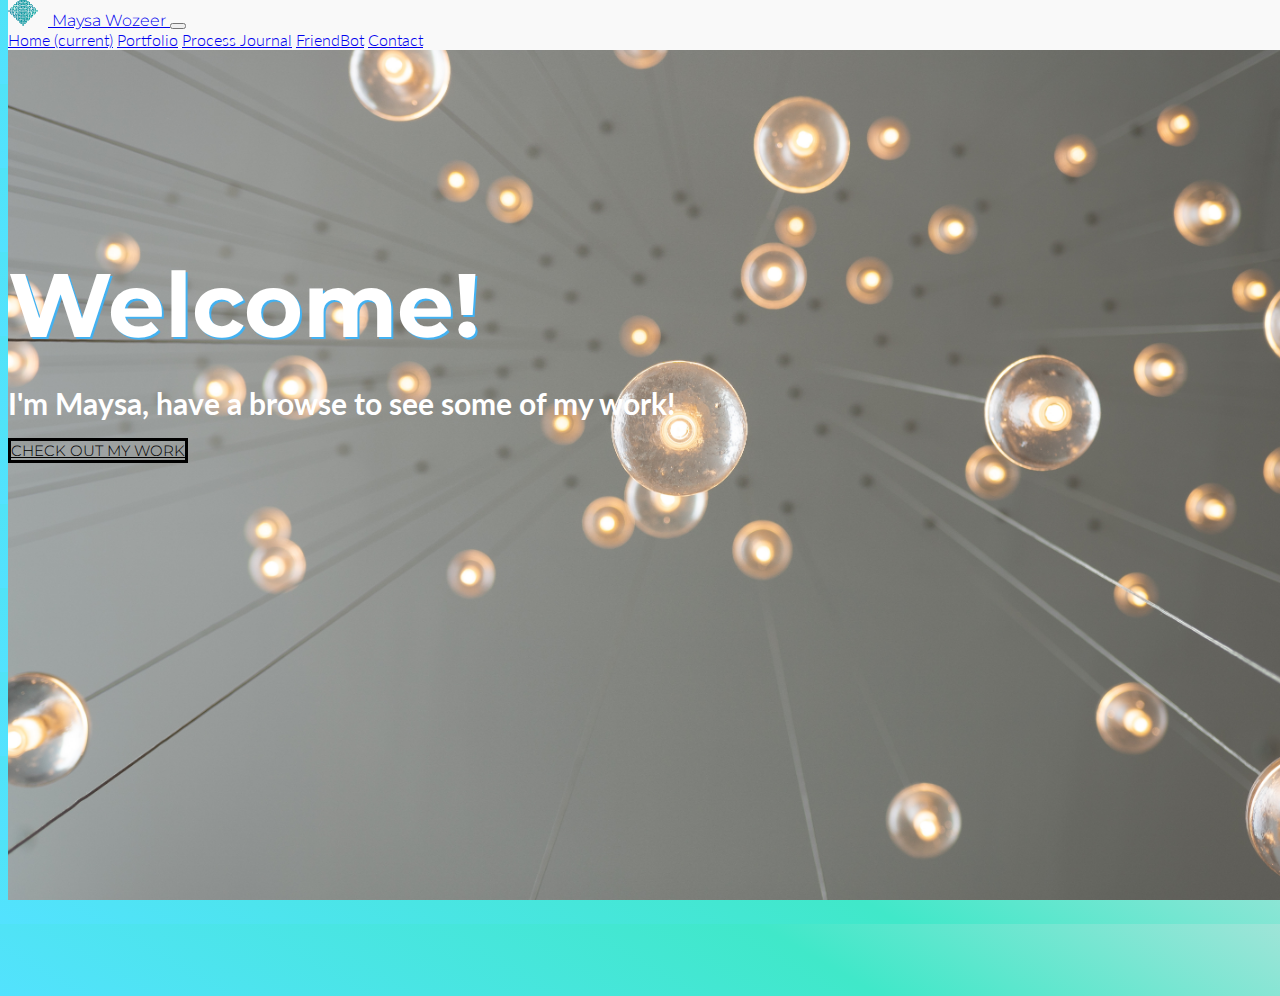
<file: index.html>
<!doctype html>
<html lang="en">
  <head>
    <!-- Required meta tags -->
    <meta charset="utf-8">
    <meta name="viewport" content="width=device-width, initial-scale=1, shrink-to-fit=no">

    <!-- Bootstrap CSS -->
    <link rel="stylesheet" href="https://stackpath.bootstrapcdn.com/bootstrap/4.1.3/css/bootstrap.min.css" integrity="sha384-MCw98/SFnGE8fJT3GXwEOngsV7Zt27NXFoaoApmYm81iuXoPkFOJwJ8ERdknLPMO" crossorigin="anonymous">

    <!-- Grab Google Fonts -->
    <link href="https://fonts.googleapis.com/css?family=Lato:300,400|Montserrat" rel="stylesheet">

    <script src="myscript.js"></script>
    <script src="./waypoint/noframework.waypoints.min.js"></script>

    <!-- Custom CSS File -->
    <link rel="stylesheet" href="./css/custom.css">

    <!-- Page Title -->
    <title>Maysa Wozeer | UX/UI Designer</title>

    <!-- This is our Meta Description -->
    <meta name="description" content="Interaction Design Portfolio">

  </head>
  <body>
    <div class="full-page-bg">

      <!-- This is where our Navbar lives -->
      <nav class="navbar fixed-top navbar-expand-lg navbar-light">
        <div class="container">
          <a class="navbar-brand" href="#"><img src="./img/common/logo.png" width="30" height="30" class="d-inline-block align-top nav-bar-img" alt=""> Maysa Wozeer </a>
          <button class="navbar-toggler" type="button" data-toggle="collapse" data-target="#navbarNavAltMarkup" aria-controls="navbarNavAltMarkup" aria-expanded="false" aria-label="Toggle navigation">
            <span class="navbar-toggler-icon"></span>
          </button>
          <div class="collapse navbar-collapse" id="navbarNavAltMarkup">
            <div class="navbar-nav ml-auto">
              <a class="nav-item nav-link active" href="./index.html">Home <span class="sr-only">(current)</span></a> <!-- Put the class 'active' on the link of the page you are on -->
              <a class="nav-item nav-link" href="./portfolio.html">Portfolio</a>
              <a class="nav-item nav-link" href="./process-journal.html">Process Journal</a>
              <a class="nav-item nav-link" href="./companion.html">FriendBot</a>
              <a class="nav-item nav-link" href="contact.html">Contact</a>
            </div>
          </div>
        </div>  
      </nav> 
      <!-- Navbar End -->

      <div class="container bg-transparent">
          <div class="row align-items-center h-100">
              <div class="col-10 mx-auto">
                  <div class="card h-100 welcome-message">
                      <div>
                         <h1 class="welcome-special">Welcome!</h1>
                         <h2 class="welcome-special-sub">I'm Maysa, have a browse to see some of my work! </h2>
                      </div>
                      <div class="welcome-button-container">
                        <a href="./portfolio.html" class="btn btn-primary btn-lg welcome-button" role="button" aria-pressed="true">Check out my work</a>
                      </div>
                  </div>
              </div>
          </div>
      </div>




      <!-- Optional JavaScript -->
      <!-- jQuery first, then Popper.js, then Bootstrap JS -->
      <script src="https://code.jquery.com/jquery-3.3.1.slim.min.js" integrity="sha384-q8i/X+965DzO0rT7abK41JStQIAqVgRVzpbzo5smXKp4YfRvH+8abtTE1Pi6jizo" crossorigin="anonymous"></script>
      <script src="https://cdnjs.cloudflare.com/ajax/libs/popper.js/1.14.3/umd/popper.min.js" integrity="sha384-ZMP7rVo3mIykV+2+9J3UJ46jBk0WLaUAdn689aCwoqbBJiSnjAK/l8WvCWPIPm49" crossorigin="anonymous"></script>
      <script src="https://stackpath.bootstrapcdn.com/bootstrap/4.1.3/js/bootstrap.min.js" integrity="sha384-ChfqqxuZUCnJSK3+MXmPNIyE6ZbWh2IMqE241rYiqJxyMiZ6OW/JmZQ5stwEULTy" crossorigin="anonymous"></script>
    </div>
  </body>
</html>
</file>
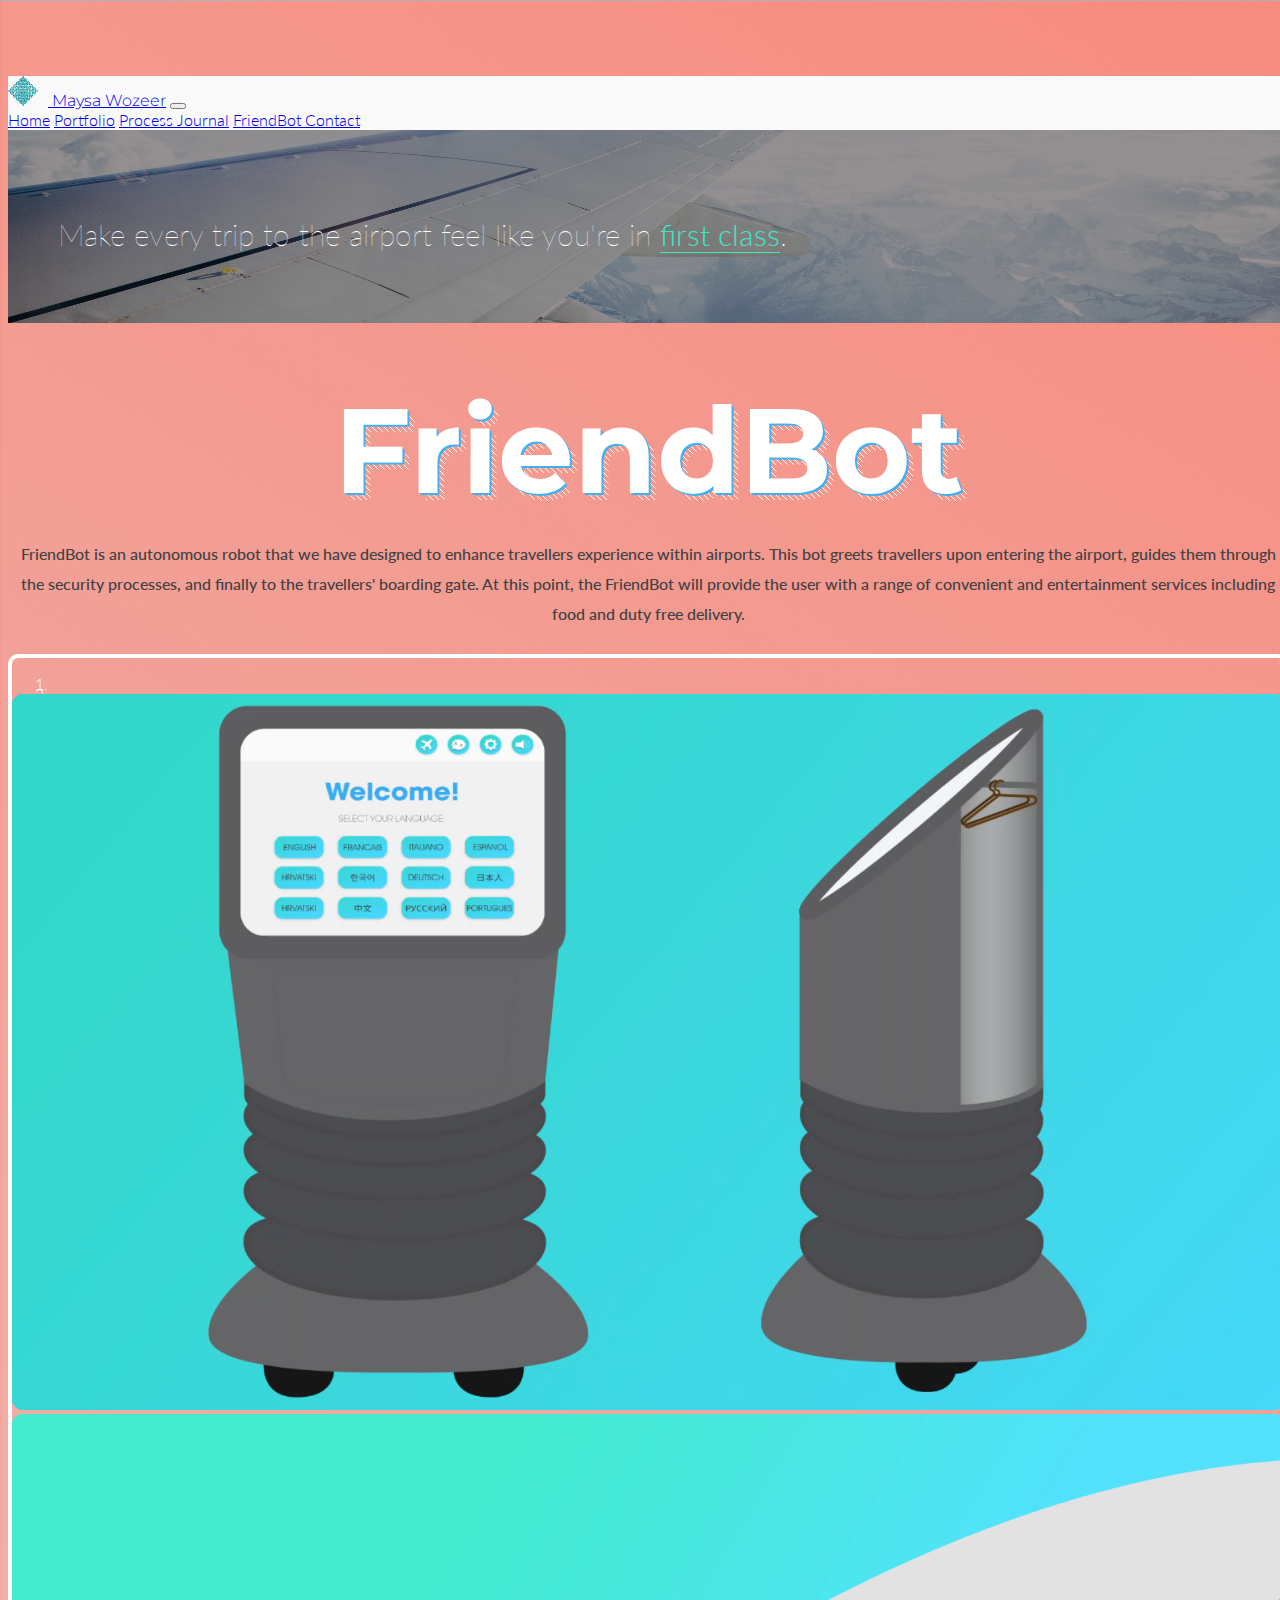
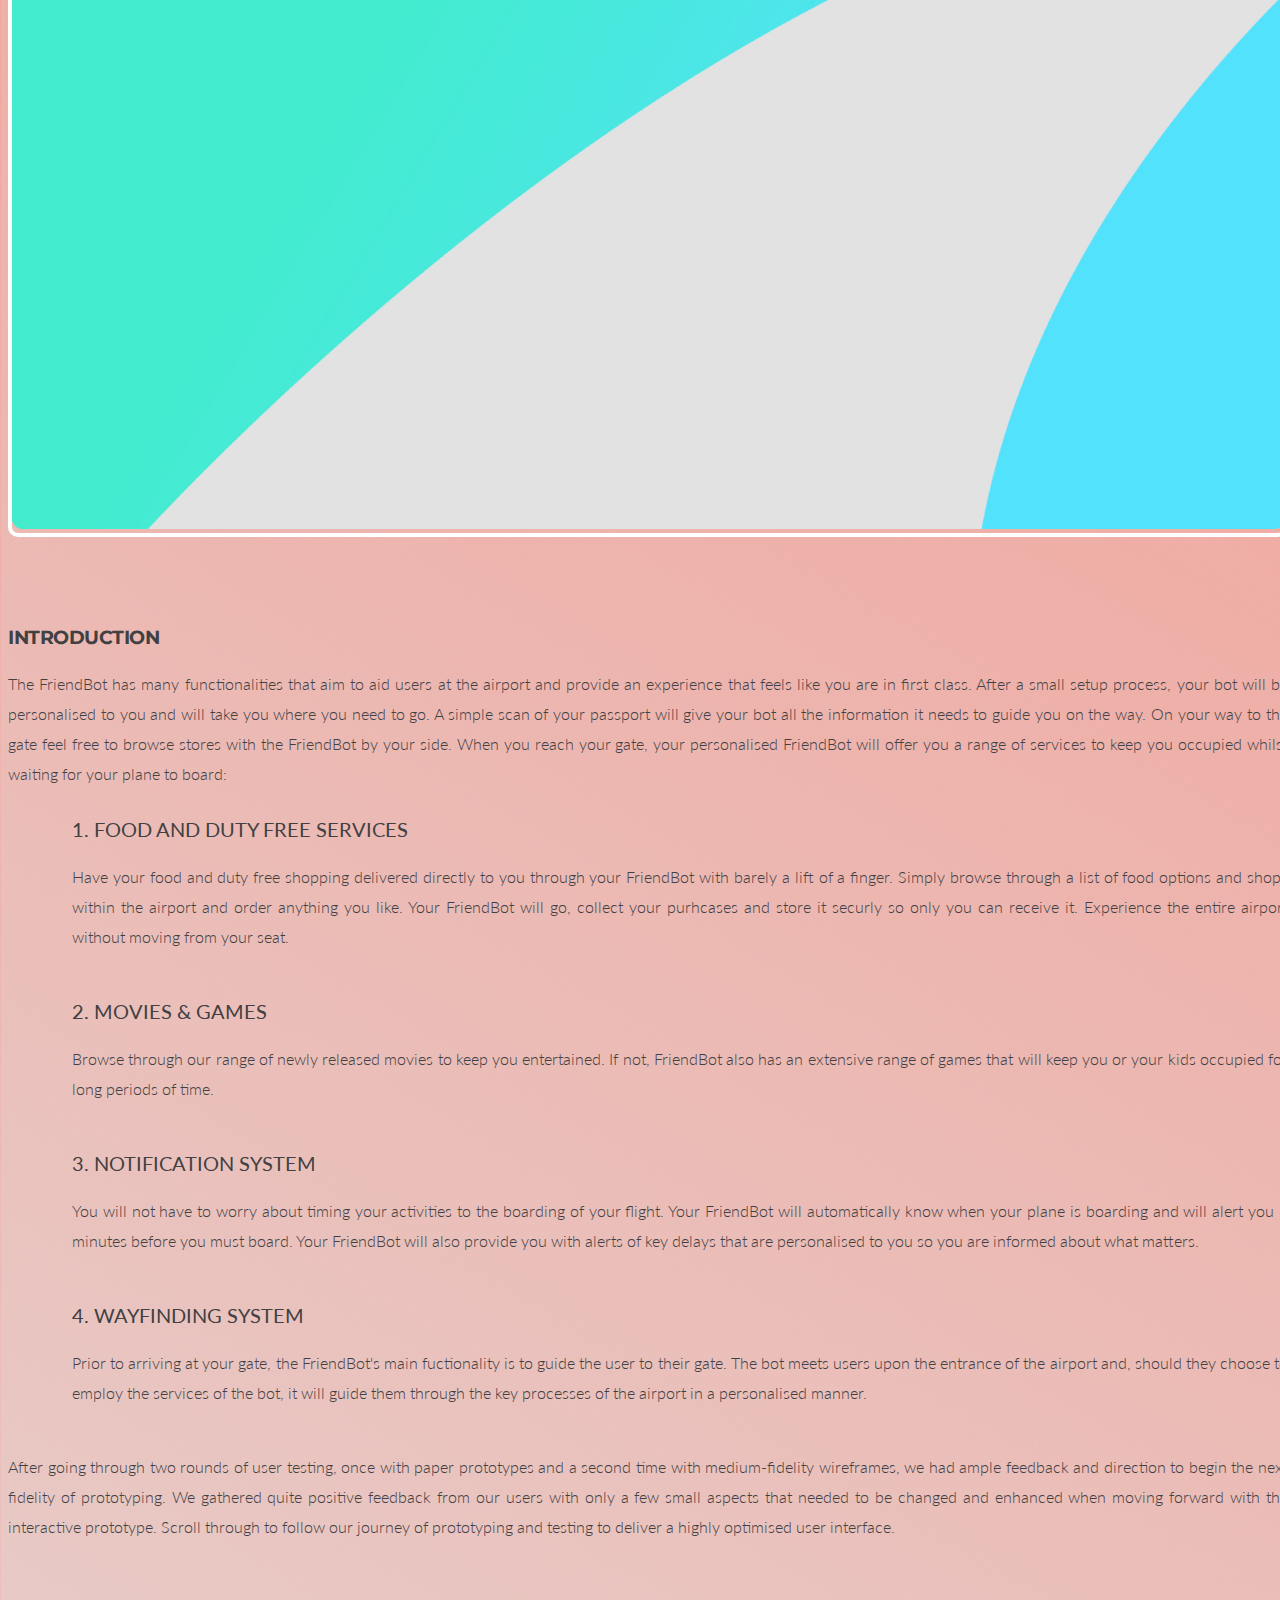
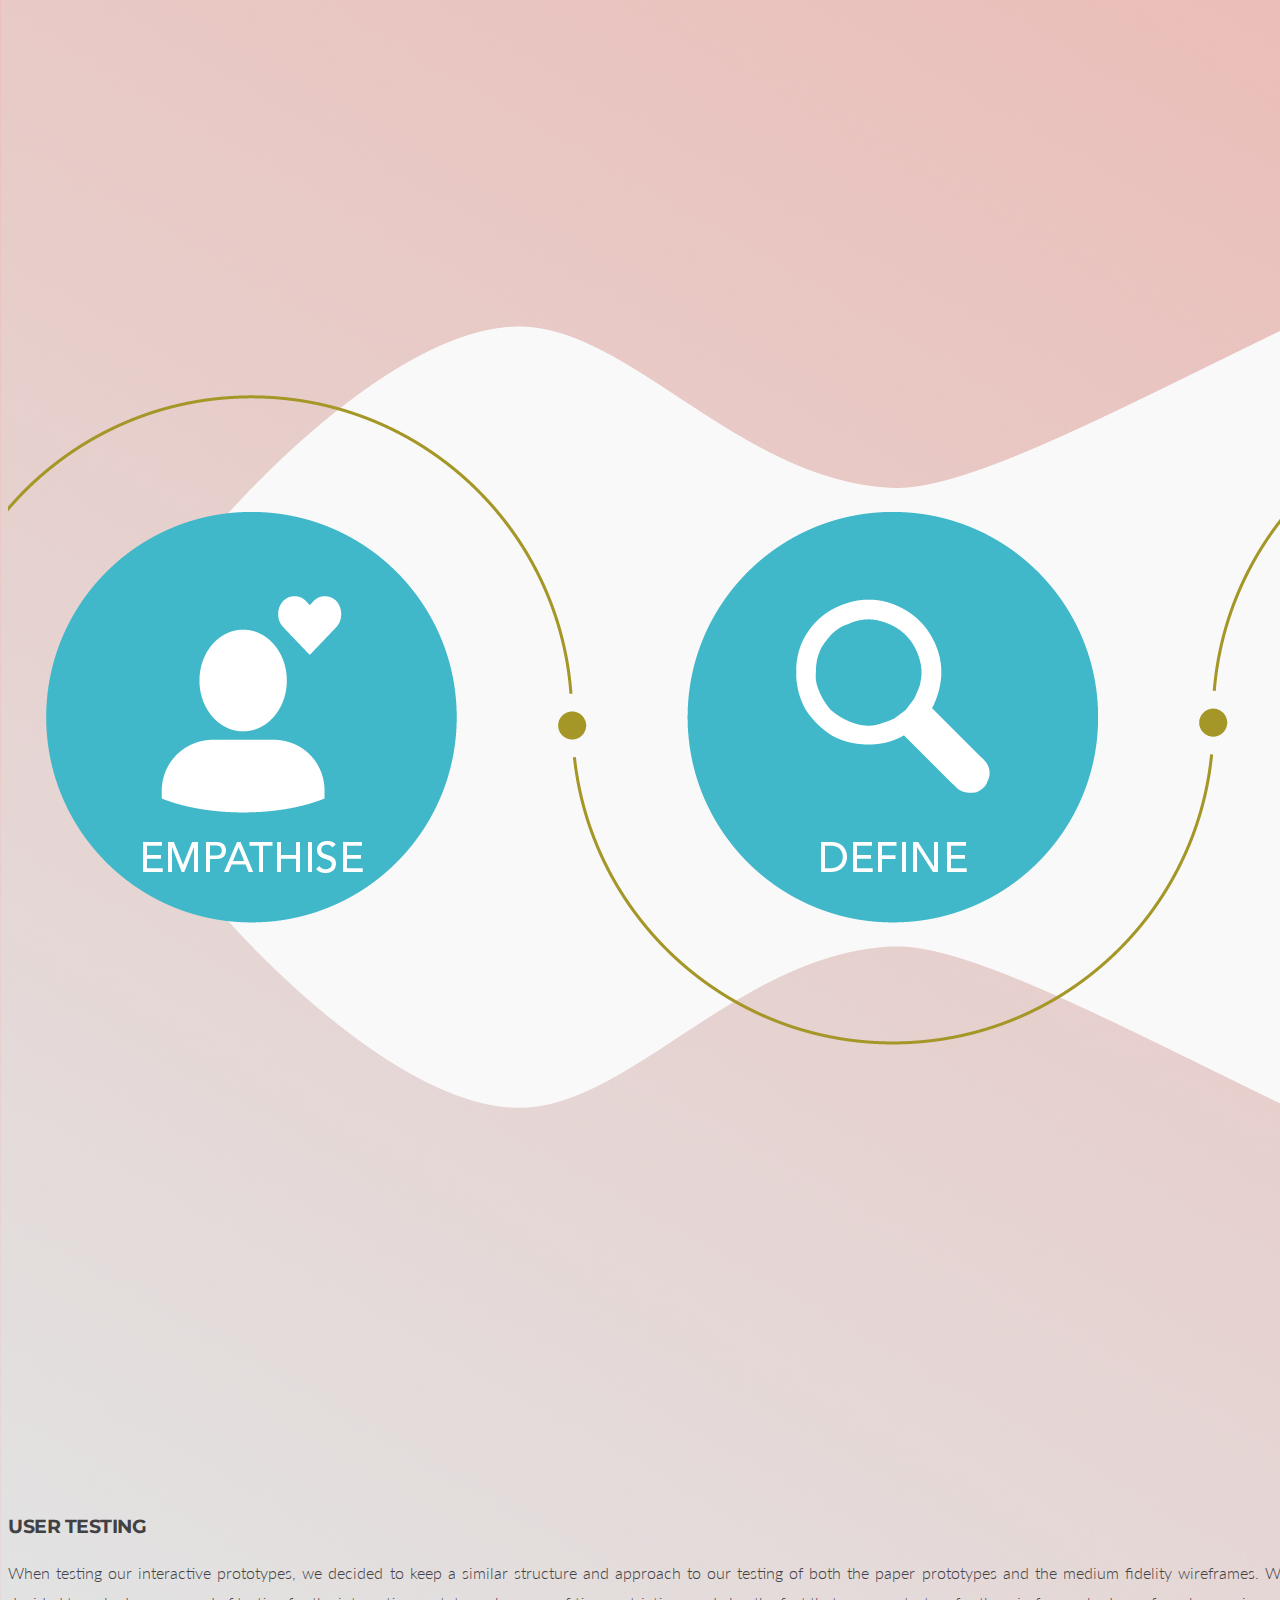
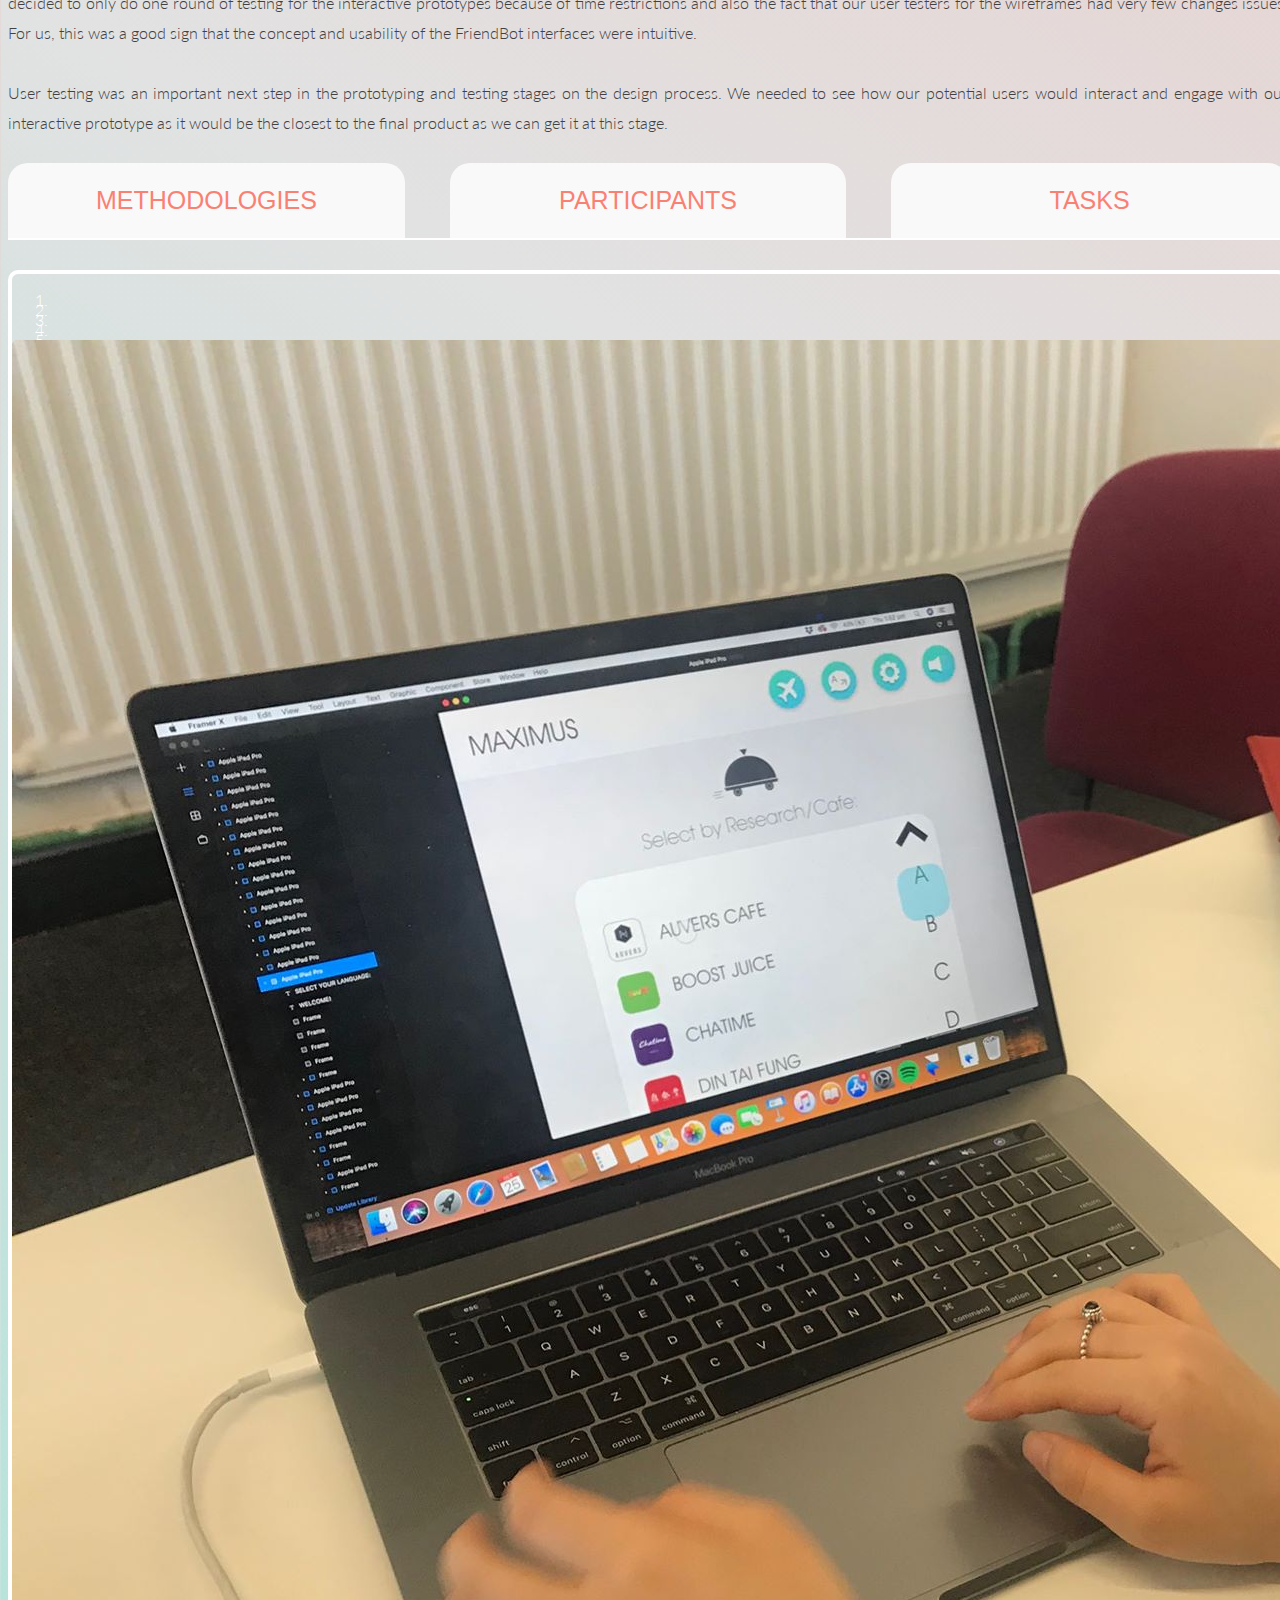
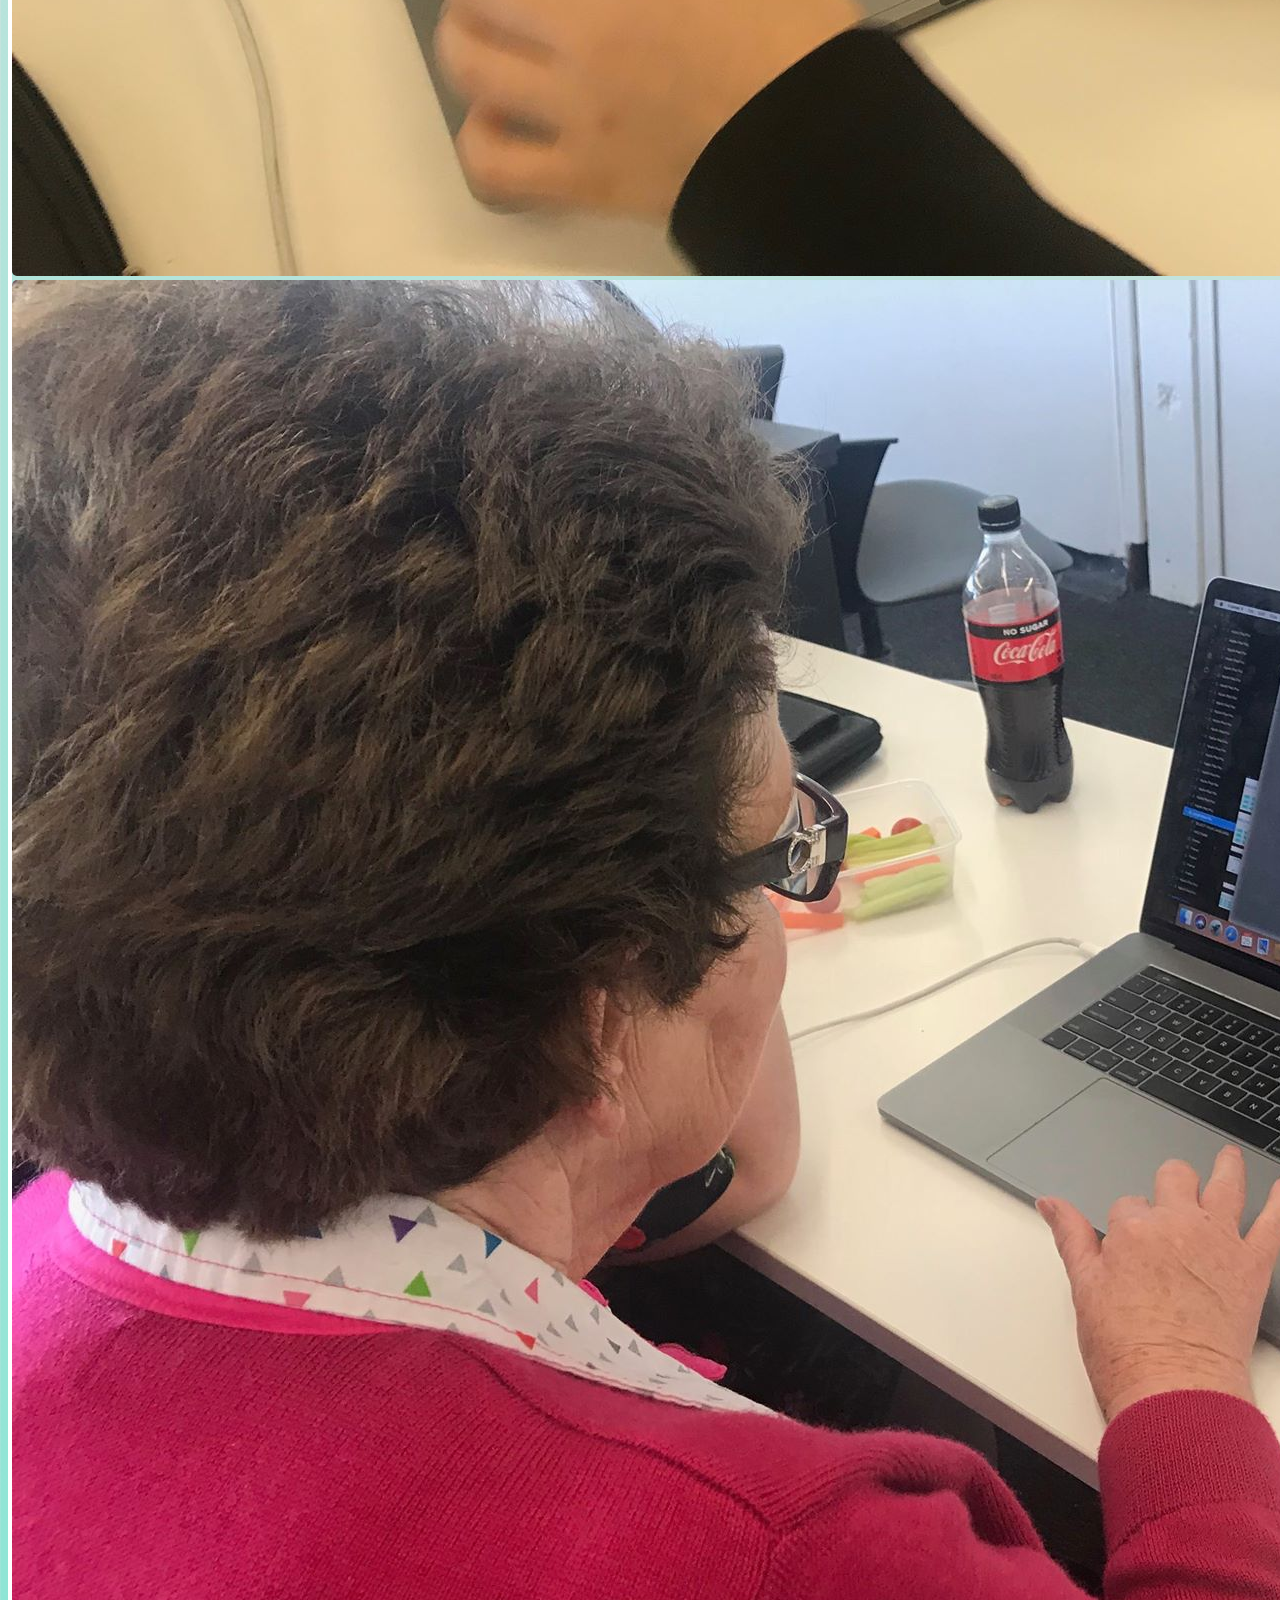
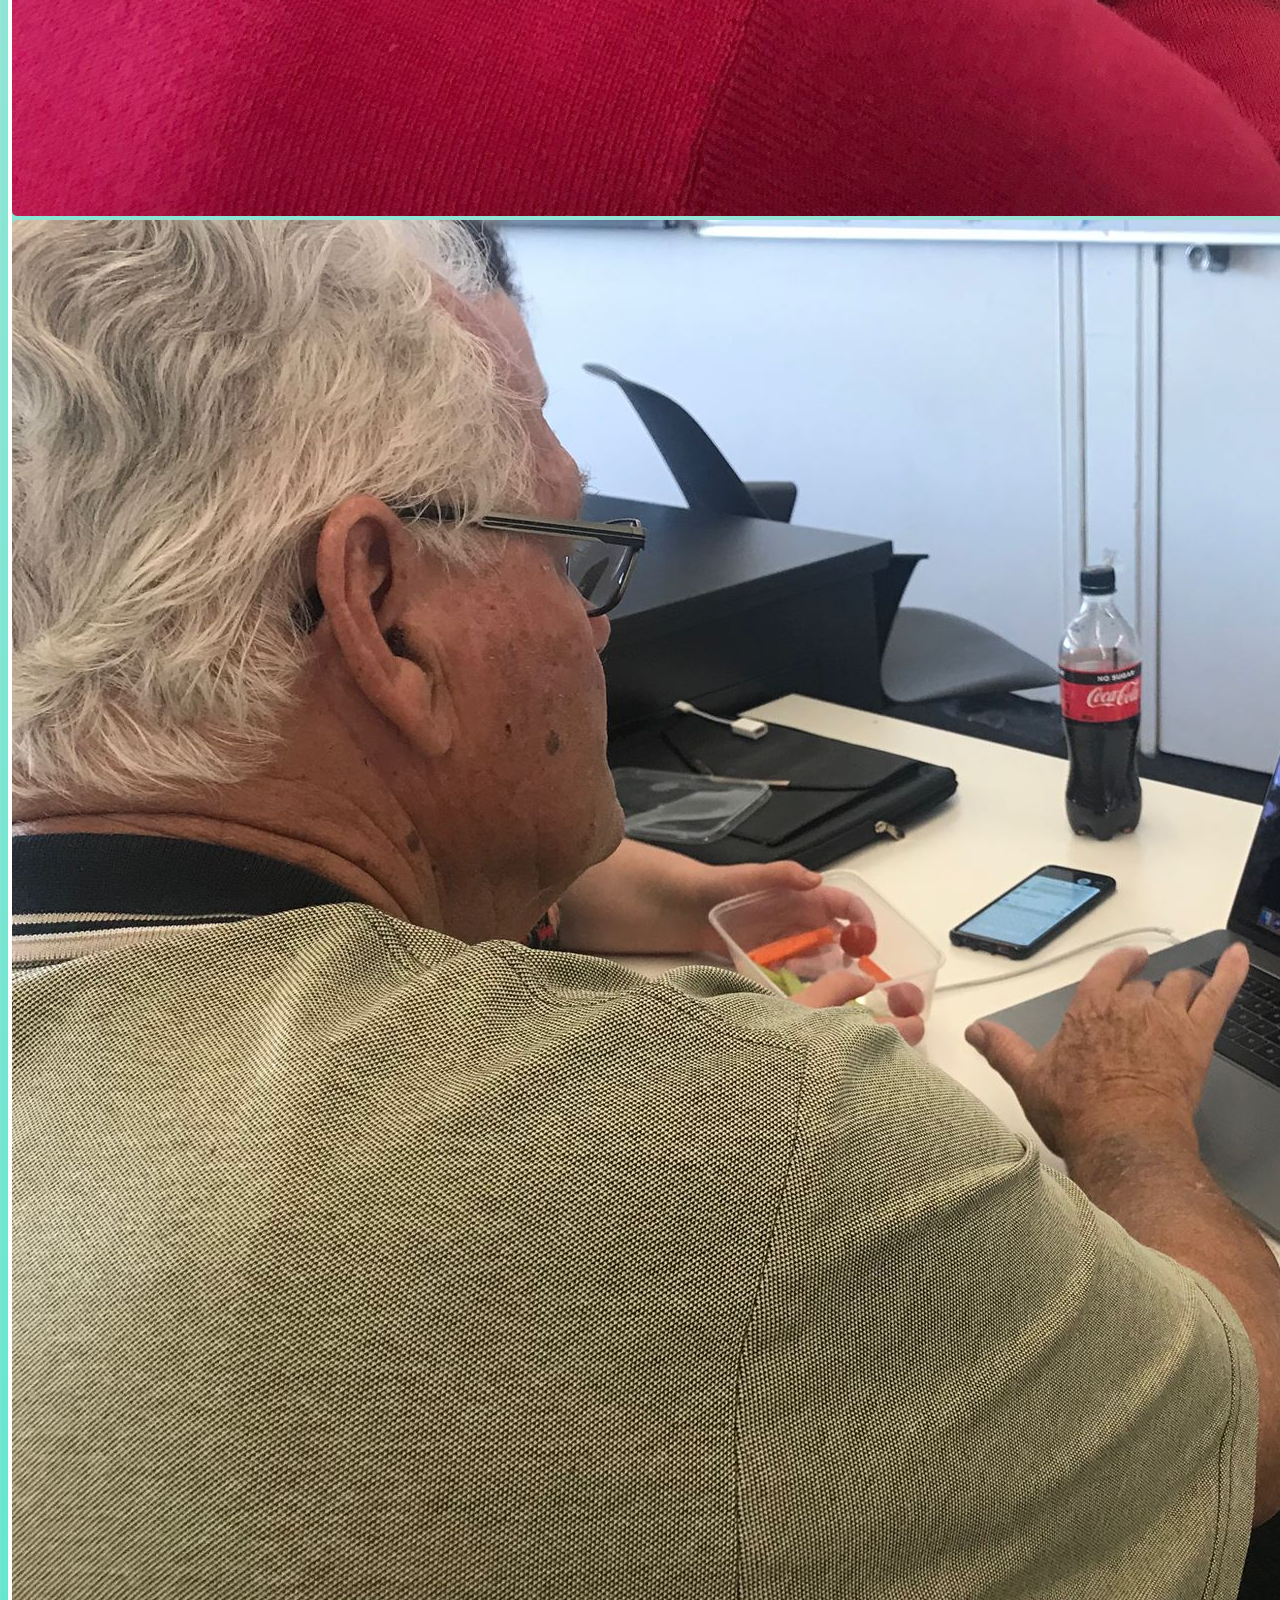
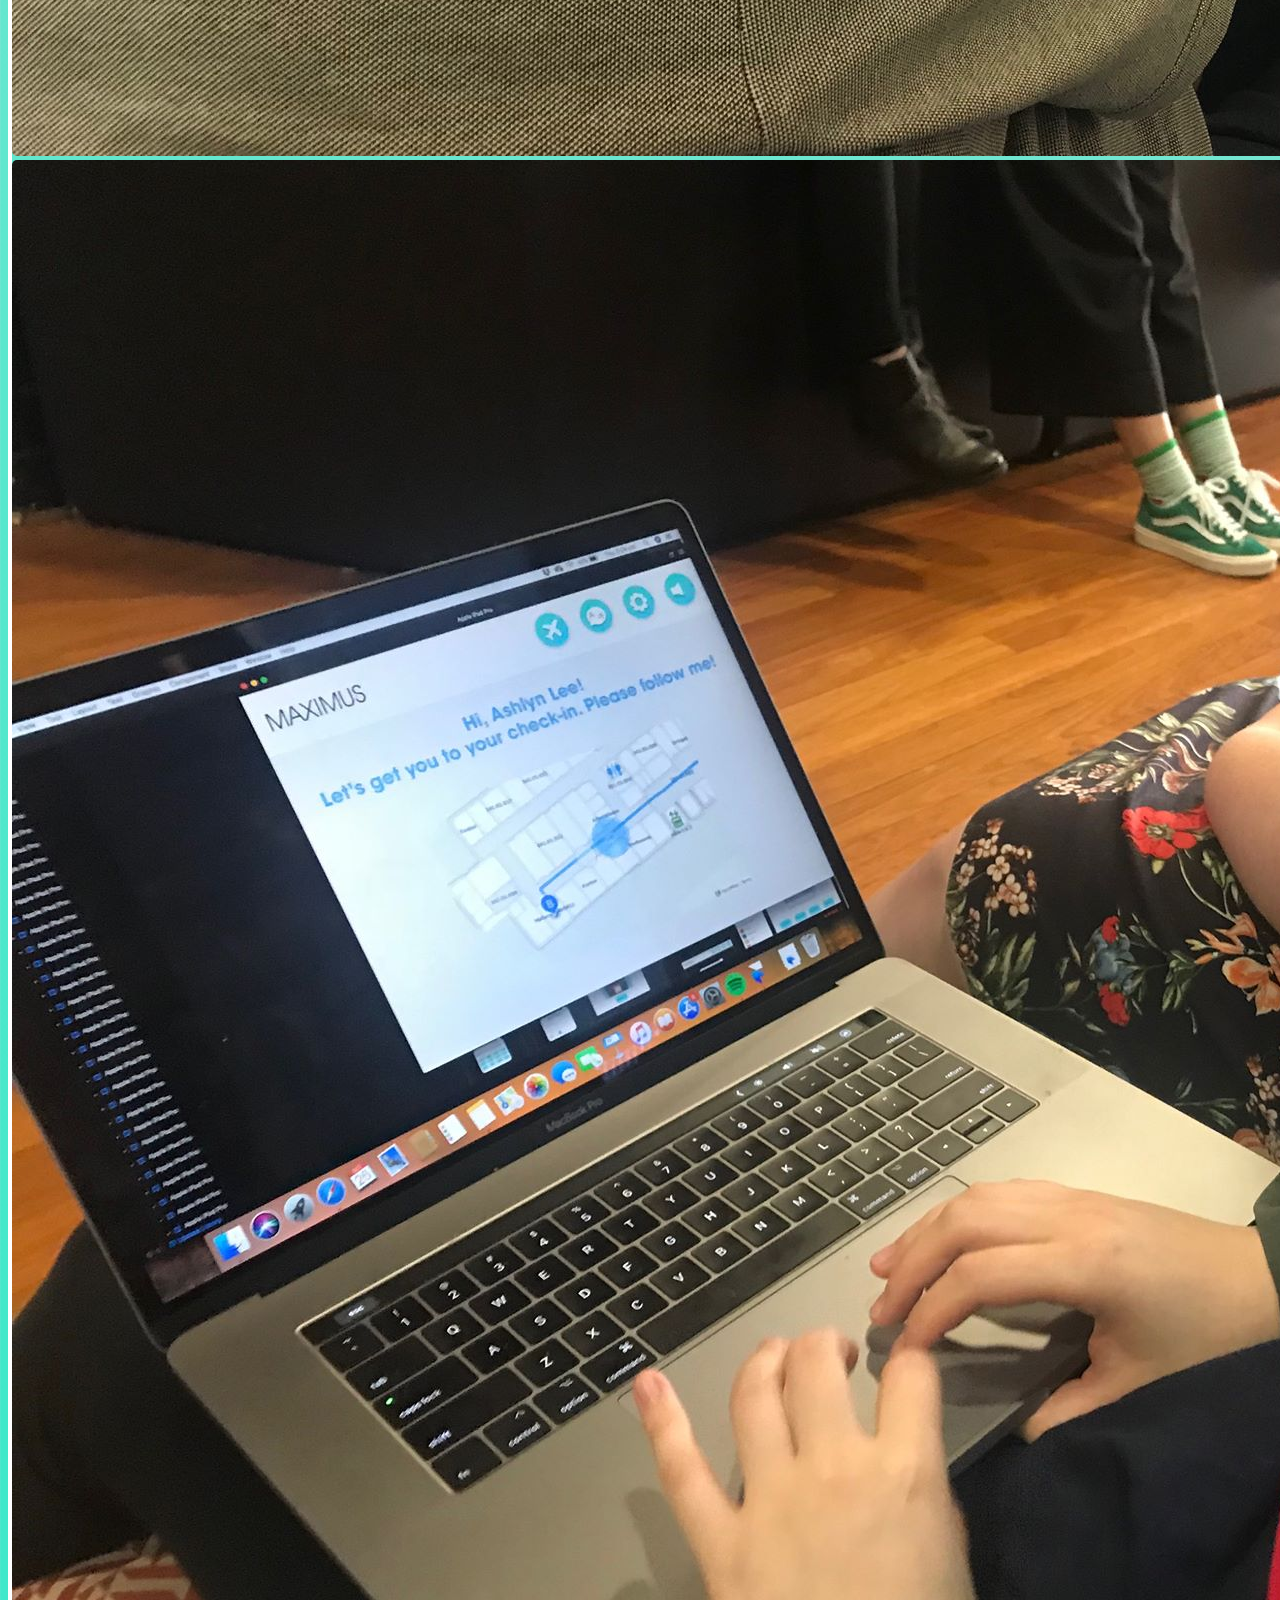
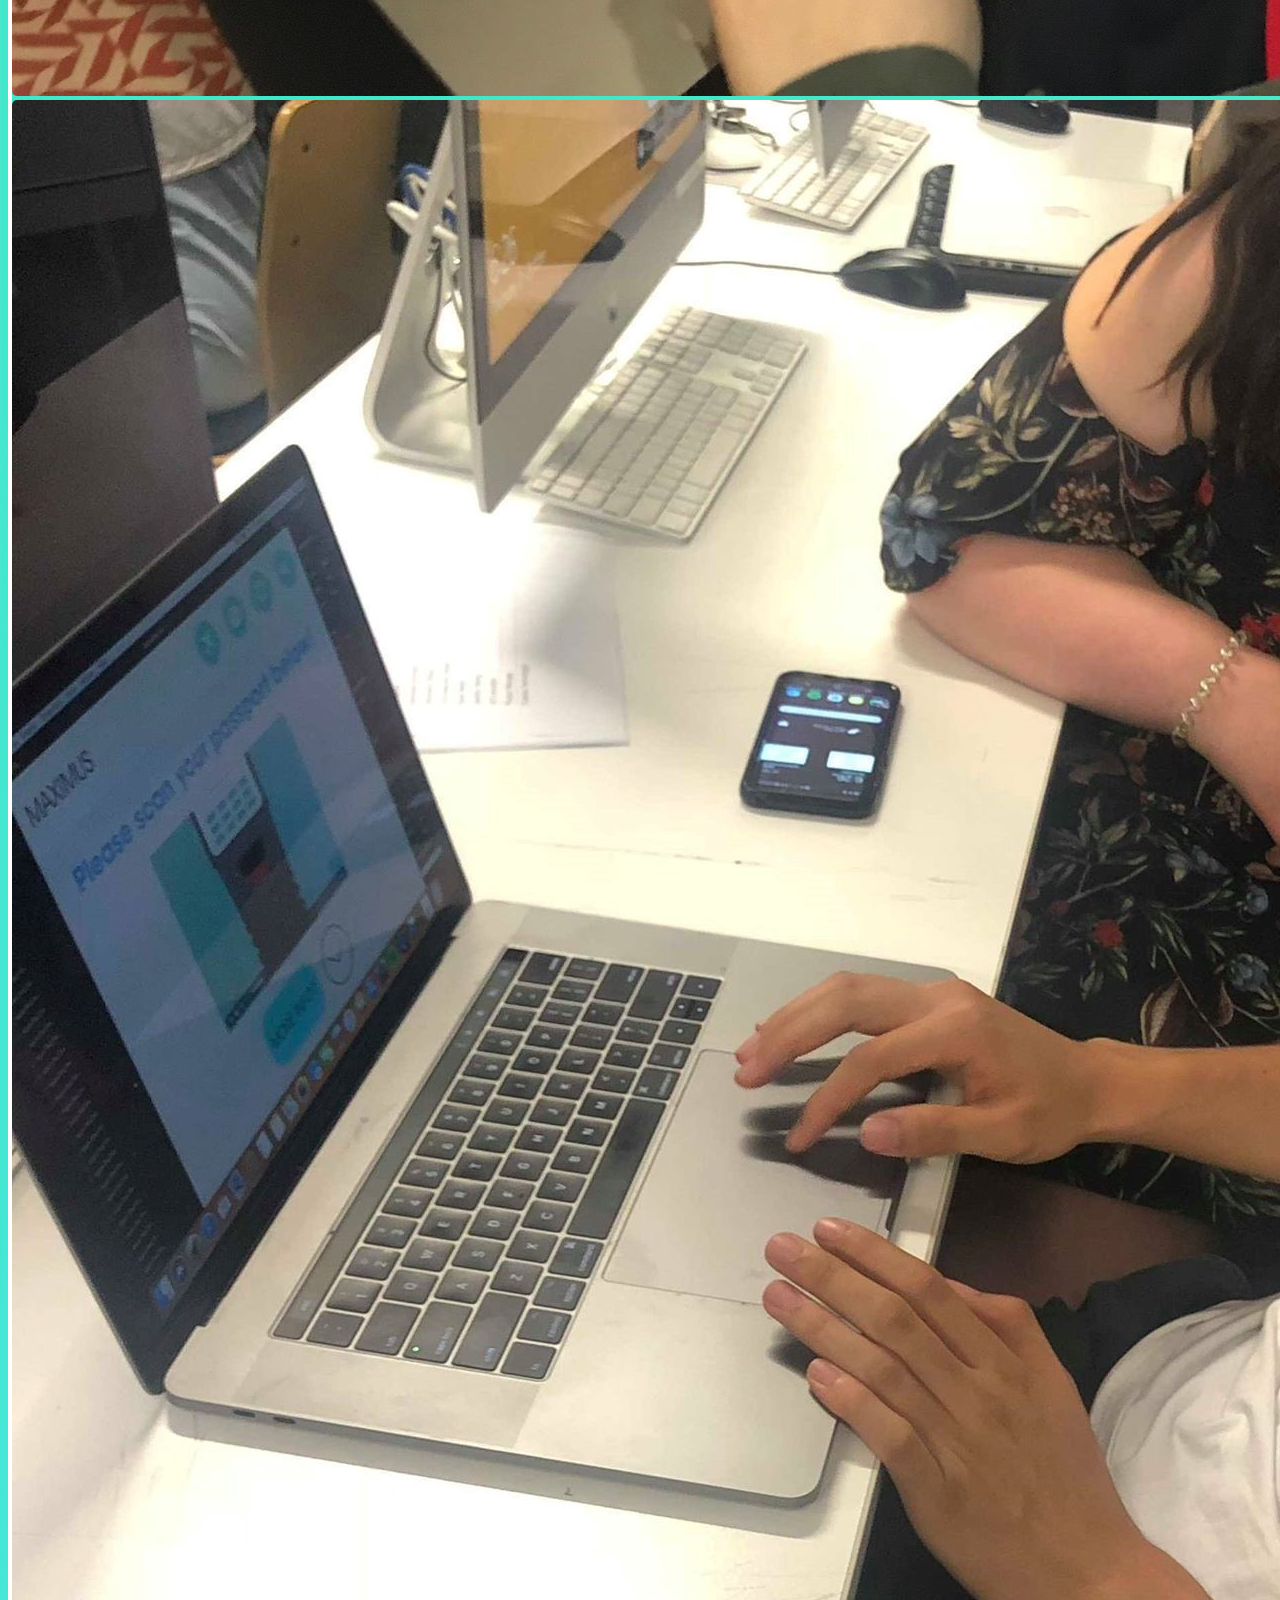
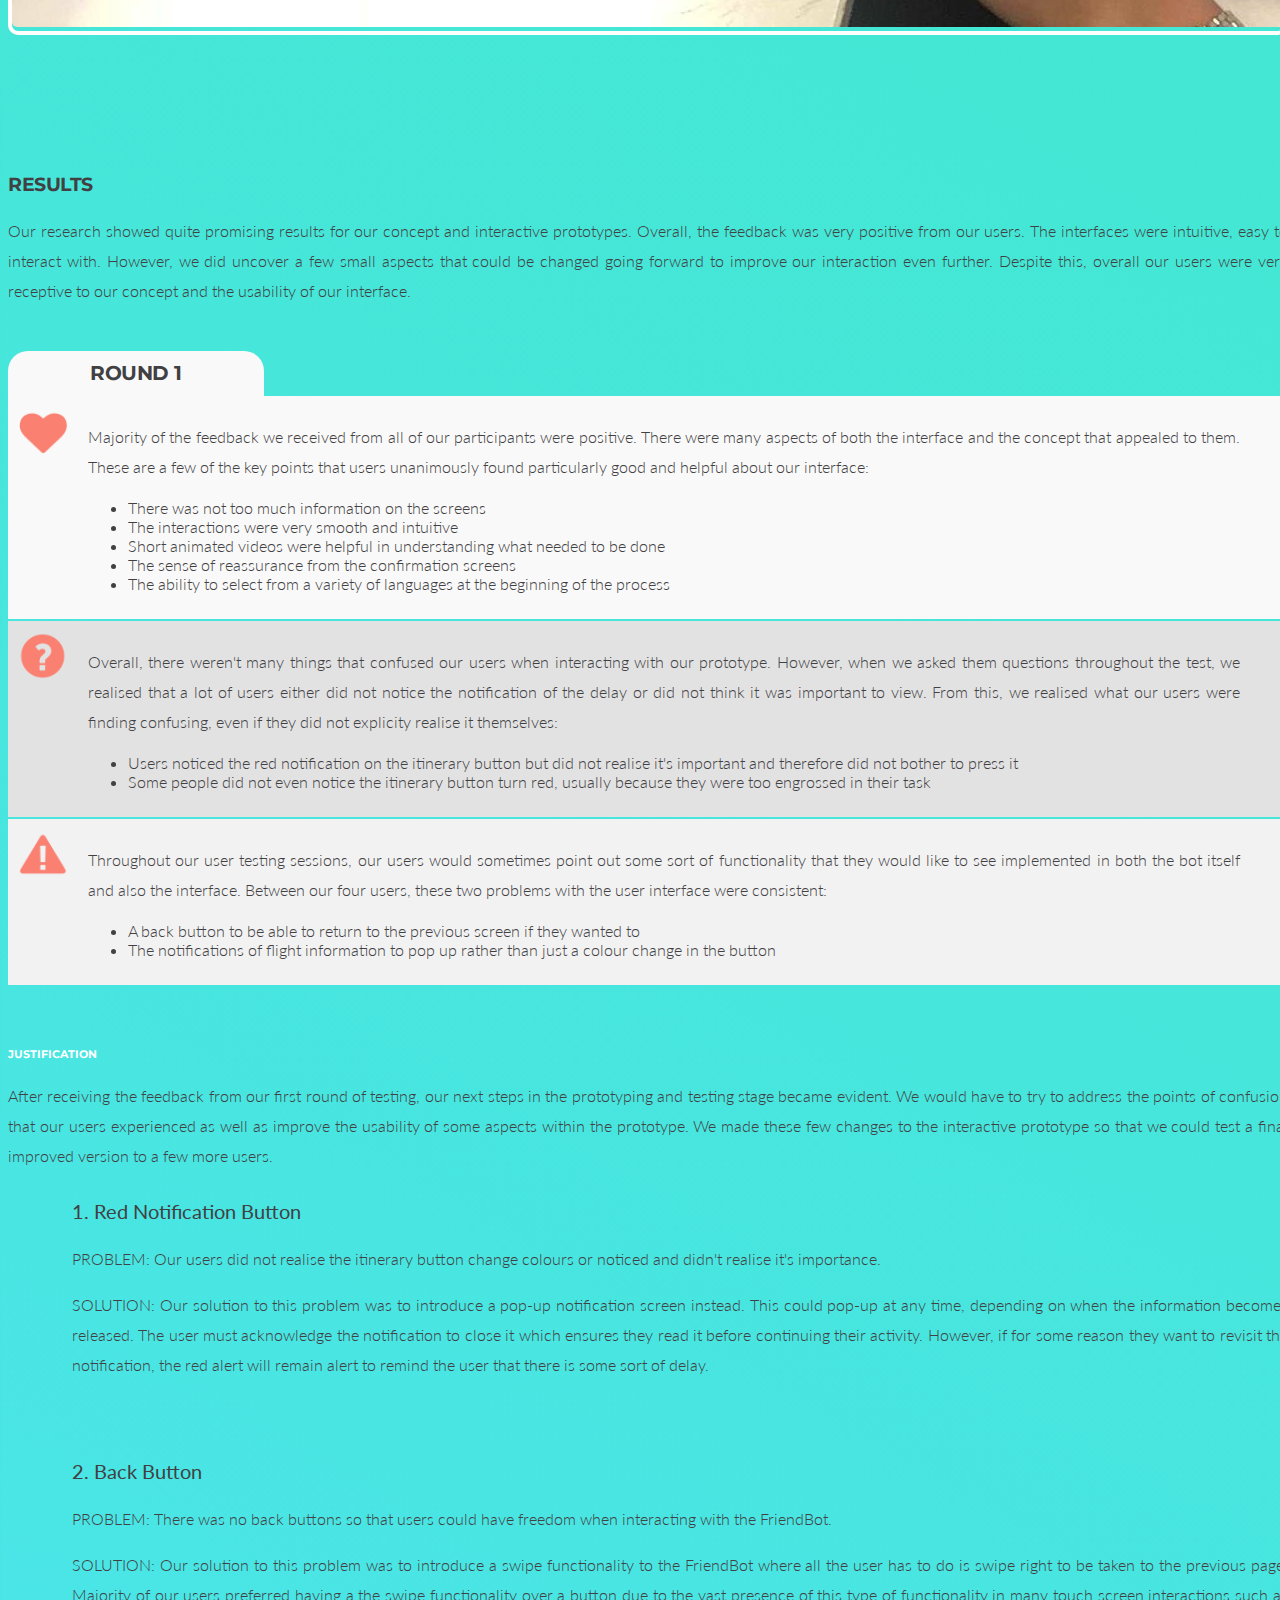
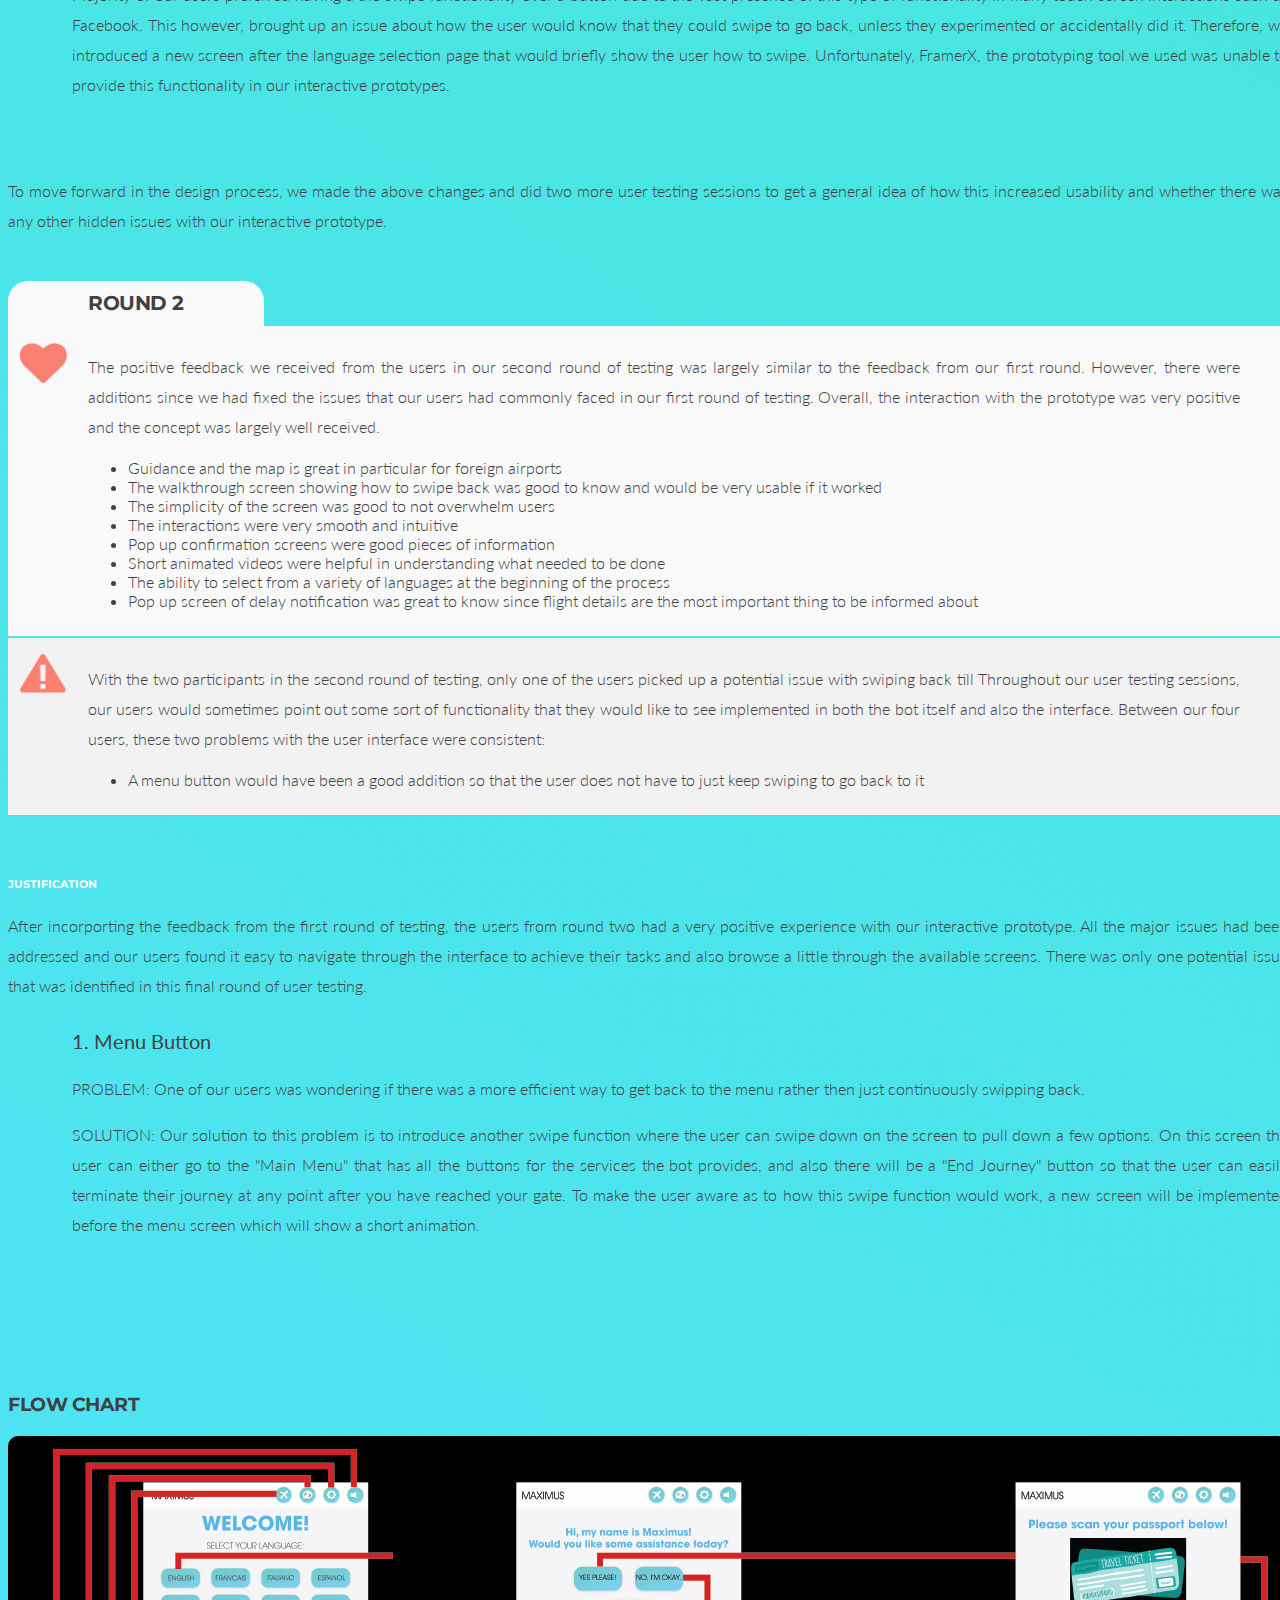
<file: companion.html>
<!doctype html>
<html lang="en">
  <head>
    <!-- Required meta tags -->
    <meta charset="utf-8">
    <meta name="viewport" content="width=device-width, initial-scale=1, shrink-to-fit=no">

    <!-- Bootstrap CSS -->
    <link rel="stylesheet" href="https://stackpath.bootstrapcdn.com/bootstrap/4.1.3/css/bootstrap.min.css" integrity="sha384-MCw98/SFnGE8fJT3GXwEOngsV7Zt27NXFoaoApmYm81iuXoPkFOJwJ8ERdknLPMO" crossorigin="anonymous">

    <!-- Grab Google Fonts -->
    <link href="https://fonts.googleapis.com/css?family=Lato:300,400|Montserrat" rel="stylesheet">

    <link rel="stylesheet" href="https://cdnjs.cloudflare.com/ajax/libs/font-awesome/4.7.0/css/font-awesome.min.css">

    
    <script src="./waypoint/noframework.waypoints.min.js"></script>

    <!-- Custom CSS File -->
    <link rel="stylesheet" href="./css/custom.css">

    <!-- Page Title -->
    <title> Maysa Wozeer | FriendBot</title>

    <!-- This is our Meta Description -->
    <meta name="description" content="What you write here will often show up in search results under the page title">

  </head>
  <body class="companion-body">

      <!-- This is where our Navbar lives -->
      <nav class="navbar fixed-top navbar-expand-lg navbar-light">
        <div class="container">
          <a class="navbar-brand" href="#"><img src="./img/common/logo.png" width="30" height="30" class="d-inline-block align-top nav-bar-img" alt=""> Maysa Wozeer</a>
          <button class="navbar-toggler" type="button" data-toggle="collapse" data-target="#navbarNavAltMarkup" aria-controls="navbarNavAltMarkup" aria-expanded="false" aria-label="Toggle navigation">
            <span class="navbar-toggler-icon"></span>
          </button>
          <div class="collapse navbar-collapse" id="navbarNavAltMarkup">
            <div class="navbar-nav ml-auto">
              <a class="nav-item nav-link" href="./index.html">Home</a>
              <a class="nav-item nav-link" href="./portfolio.html">Portfolio</a>
              <a class="nav-item nav-link" href="./process-journal.html">Process Journal</a>
              <a class="nav-item nav-link active" href="./companion.html">FriendBot <span class="sr-only">(current)</span></a>
              <a class="nav-item nav-link" href="contact.html">Contact</a>
            </div>
          </div>
        </div>  
      </nav> 
      <!-- Navbar End -->

              <!-- USE THIS FOR AN IMAGE BANNER WITH TEXT -->
      <div class="subheading-banner">
        <img src="./img/process-journal/plane-banner.jpg" alt="Working" id="bannerimg">
        <p class="banner-text" id="comp-banner-text">Make every trip to the airport feel like you're in <span class="boldcolour">first class</span>.</p>
     </div>

      <div class="container" id="companionfile">
        <div class="row">
          <div class="col-md-9">
            
            <div class="row master-heading heading">
              <div class="col-md-12">
                <h1 data-shadow='FriendBot'>FriendBot</h1>
              </div>
            </div>
            

            <div class="row">
              <div class="col-md-12">
                <p class="important important-white"> FriendBot is an autonomous robot that we have designed to enhance travellers experience within airports. This bot greets travellers upon entering the airport, guides them through the security processes, and finally to the travellers' boarding gate. At this point, the FriendBot will provide the user with a range of convenient and entertainment services including food and duty free delivery. </p>
              </div>
            </div>

            <!-- Carousel of images -->
            <!--Carousel Wrapper-->
            <div id="video-carousel-example" class="carousel slide carousel-fade" data-ride="carousel"  data-interval="10000">
             <!--Indicators-->
              <ol class="carousel-indicators">
             <li data-target="#video-carousel-example" data-slide-to="0" class="active"></li>
              <li data-target="#video-carousel-example" data-slide-to="1"></li>
             </ol>
            <!--/.Indicators-->
             <!--Slides-->
             <div class="carousel-inner" role="listbox">
            <div class="carousel-item active">
            <video class="video-fluid d-block" autoplay loop muted>
           <source src="./img/companion/FriendBot_Static.mp4" type="video/mp4" />
          </video>
            </div>
            <div class="carousel-item">
          <video class="video-fluid d-block" autoplay loop muted>
         <source src="./img/companion/FriendBot.mp4 " type="video/mp4" />
          </video>
         </div>
         </div>
       <!--/.Slides-->
        <!--Controls-->
        <a class="carousel-control-prev" href="#video-carousel-example" role="button" data-slide="prev">
           <span class="carousel-control-prev-icon" aria-hidden="true"></span>
           <span class="sr-only">Previous</span>
       </a>
       <a class="carousel-control-next" href="#video-carousel-example" role="button" data-slide="next">
           <span class="carousel-control-next-icon" aria-hidden="true"></span>
           <span class="sr-only">Next</span>
      </a>
         <!--/.Controls-->
      </div>
      <!--Carousel Wrapper-->


            <!-- Introduction to Friendbot -->

            <div class="row section-heading" id="intro">
              <div class="col-md-12">
                <h3>Introduction</h3>
              </div>
            </div>


            <div class="row">
              <div class="col-md-12">
                <p>The FriendBot has many functionalities that aim to aid users at the airport and provide an experience that feels like you are in first class. After a small setup process, your bot will be personalised to you and will take you where you need to go. A simple scan of your passport will give your bot all the information it needs to guide you on the way. On your way to the gate feel free to browse stores with the FriendBot by your side. When you reach your gate, your personalised FriendBot will offer you a range of services to keep you occupied whilst waiting for your plane to board:
                </p>
                 
                <p class="indent"><b>1. FOOD AND DUTY FREE SERVICES</b></p>
                <p class="indent"> Have your food and duty free shopping delivered directly to you through your FriendBot with barely a lift of a  finger. Simply browse through a list of food options and shops within the airport and order anything you like. Your FriendBot will go, collect your purhcases and store it securly so only you can receive it. Experience the entire airport without moving from your seat.</p>
                <br>

                <p class="indent"><b>2. MOVIES & GAMES </b></p>
                <p class="indent">Browse through our range of newly released movies to keep you entertained. If not, FriendBot also has an extensive range of games that will keep you or your kids occupied for long periods of time.</p>
                <br>

                <p class="indent"><b>3. NOTIFICATION SYSTEM</b></p>
                <p class="indent"> You will not have to worry about timing your activities to the boarding of your flight. Your FriendBot will automatically know when your plane is boarding and will alert you 5 minutes before you must board. Your FriendBot will also provide you with alerts of key delays that are personalised to you so you are informed about what matters.</p>
                <br>

                <p class="indent"><b>4. WAYFINDING SYSTEM</b></p>
                <p class="indent"> Prior to arriving at your gate, the FriendBot's main fuctionality is to guide the user to their gate. The bot meets users upon the entrance of the airport and, should they choose to employ the services of the bot, it will guide them through the key processes of the airport in a personalised manner.</p>
                <br>

                <p>After going through two rounds of user testing, once with paper prototypes and a second time with medium-fidelity wireframes, we had ample feedback and direction to begin the next fidelity of prototyping. We gathered quite positive feedback from our users with only a few small aspects that needed to be changed and enhanced when moving forward with the interactive prototype. Scroll through to follow our journey of prototyping and testing to deliver a highly optimised user interface.</p>
                <br>
    
                <img src="./img/companion/designprocess_companion.png" class="img-fluid" alt="Responsive image">
              </div>
            </div>

            <!-- Second Section - User Testing --> 
            <div class="row section-heading" id="user-testing">
              <div class="col-md-12">
                <h3>User Testing</h3>
              </div>
            </div>
            <p> When testing our interactive prototypes, we decided to keep a similar structure and approach to our testing of both the paper prototypes and the medium fidelity wireframes. We decided to only do one round of testing for the interactive prototypes because of time restrictions and also the fact that our user testers for the wireframes had very few changes issues. For us, this was a good sign that the concept and usability of the FriendBot interfaces were intuitive. 
              <br>
              <br>
            User testing was an important next step in the prototyping and testing stages on the design process. We needed to see how our potential users would interact and engage with our interactive prototype as it would be the closest to the final product as we can get it at this stage.</p>


            <!-- Buttons to reveal  -->

            <div class="tab" id="tab">
              <button class="hidebuttons" onclick="openTitle(event,'Methodologies')">METHODOLOGIES</button>
              <button class="hidebuttons" onclick="openTitle(event, 'Participants')">PARTICIPANTS</button>
              <button class="hidebuttons" onclick="openTitle(event, 'Tasks')">TASKS</button>
            </div>



            <div id="Methodologies" class="tabcontent">
              <span onclick="this.parentElement.style.display='none'" class="topright">&times</span>
              <h3>What methods did we use?</h3>
              <p>For our user testing of the interactive prototype, we decided to employ three different types methods to get the most relevant and rich set of data that we could. These three methods were used in conjunction and helped support and validate each other. </p>
                
              <!-- ACCORDIAN WITHIN METHODOLOGY SECTION -->  
              <div class="accordion" id="accordionExample">
                <div class="card">
                  <div class="card-header" id="headingOne">
                    <h5 class="mb-0">
                      <button class="btn btn-link" type="button" data-toggle="collapse" data-target="#collapseOne" aria-expanded="true" aria-controls="collapseOne">
                        SEMI-STRUCTURED INTERVIEW
                      </button>
                    </h5>
                  </div>

                  <div id="collapseOne" class="collapse show" aria-labelledby="headingOne" data-parent="#accordionExample">
                    <div class="card-body">
                      <p> We decided to conduct semi-structured interviews during and after our user testing sessions. We wanted to conduct interviews as it would be a good foundation to get qualitative data from our users so from there, we could extract user needs and frustrations. However, the very structured and organised formation of interviews meant that we wouldn't be able to ask our users questions based on their words and actions. Therefore, we decided that the a semi-structure interview would best suit the function of user testing. We often asked our users more probing or explanatory questions based on the feedback and thoughts they gave us. This was followed by a few set questions to get some concrete quanitative data but also qualtitative data based on users' experiences. 
                      <br>
                      <br>
                      At the end of each user testing session, we asked the following questions to gather specific data:
                      <p class="indent">1. How would you rate the usability on a scale of 1-5? How easy was it to use?</p>
                      <p class="indent">2. Would you actually use this product in a foreign airport and/or local airport?</p>
                      <p class="indent">3. Would you use the product to find your way or for the other services it provides?</p>
                      <p class="indent">4. Were the notifications regarding boarding times helpful in deciding how to spend your time? </p>
                      <p class="indent">5. Did you find the interactions within the prototype (swipes to go back for example) intuitive?</p>
                      </p>
                      <br>
                    </div>
                  </div>
                </div>
                <div class="card">
                  <div class="card-header" id="headingTwo">
                    <h5 class="mb-0">
                      <button class="btn btn-link collapsed" type="button" data-toggle="collapse" data-target="#collapseTwo" aria-expanded="false" aria-controls="collapseTwo">
                        THINK-ALOUD METHOD
                      </button>
                    </h5>
                  </div>
                  <div id="collapseTwo" class="collapse" aria-labelledby="headingTwo" data-parent="#accordionExample">
                    <div class="card-body">
                      <p>We also decided to utilise the think-aloud method so that we could get a better understanding of our users' thoughts whilst they were performing the tasks we put forward to them. The think-aloud method was good in getting a direct insight into what our users were thinking when they were interacting with our interactive prototype so we could easily tell where points of confusion where and the aspects which they liked. 
                        <br>
                      However, when using the think-aloud method for user testing, it's important to remember that people not always say what they actually think. Therefore we did not solely rely on this method for our user testing research but rather used it in tandem with other methods to support each other and make our findings more valid.
                      <br> 
                    To record our think-aloud findings, we either recorded the session or took notes of the key points the user expressed. We then sifted through the data and organised it into categories of what our users thought was helpful, what was confusing and what was lacking.</p>
                    </div>
                  </div>
                </div>
                <div class="card">
                  <div class="card-header" id="headingThree">
                    <h5 class="mb-0">
                      <button class="btn btn-link collapsed" type="button" data-toggle="collapse" data-target="#collapseThree" aria-expanded="false" aria-controls="collapseThree">
                        OBSERVATION
                      </button>
                    </h5>
                  </div>
                  <div id="collapseThree" class="collapse" aria-labelledby="headingThree" data-parent="#accordionExample">
                    <div class="card-body">
                      <p>The final methodology we used when conducting the user testing sessions for our interactive prototypes was observation. We used observation alongside the think-aloud method since we thought the two methods would particularly validate each other. With the observation method, we watched our users' behaviour and noted down any signs of confusion, hesitation and/or questionning to get the most accurate results from our user testing. By focusing on the actions and facial expressions of the user, we were able to get a better understanding of what they were really feeling in the moment, and were able to compare this data with the think-aloud they were providing as well. </p>
                    </div>
                  </div>
                </div>
              </div>
            </div>

            <!-- Tab for Participants within USER TESTING -->
            <div id="Participants" class="tabcontent">
              <span onclick="this.parentElement.style.display='none'" class="topright">&times</span>
              <h3>WHO DID WE CONDUCT OUR SESSIONS WITH?</h3>
              <p>Gathering and testing on appropriate users is a very important aspect of conducting user research sessions. Our target audience for FriendBot could be considered quite diverse. We wanted this concept to be valuable for people of all ages and in all different situations. Our core stakeholders included:</p> 
              <p class="indent">+ Travellers</p>
              <p class="indent">+ Immigrants</p>
              <p class="indent">+ Tourists</p>
              <p class="indent">+ Large groups</p>
              <p class="indent">+ Parents</p>
              <p class="indent">+ Young Adults</p>
              <p class="indent">+ Business Travellers</p>
              <br>
              <p>We tried to test on the people who would be considered a part of our core stakeholders or people we thought would be the most relevant to test on. However, due to the timeline to complete these user tests, we only have the oppotunity to user test the FriendBot interface on three people. Despite this, we gathered valuable information that would help us in our final round of iteration. </p>

              <!-- Different users we tested on and short bio --> 
              <div class="accordion" id="accordion2">
                <!-- RACHEL -->
                <div class="card">
                  <div class="card-header" id="heading1">
                    <h5 class="mb-0">
                      <button class="btn btn-link" type="button" data-toggle="collapse" data-target="#collapse1" aria-expanded="true" aria-controls="collapse1">
                        PARTICIPANT 1
                      </button>
                    </h5>
                  </div>
                  <div id="collapse1" class="collapse show" aria-labelledby="heading1" data-parent="#accordion2">
                    <div class="card-body">
                      <div class="profiles"><img src="./img/companion/rachel.jpg" class="img-fluid" alt="Rachel"></div>
                      <div class="biotext">
                        <h3>RACHEL</h3>                      
                        <h5>20 | STUDENT | BORN IN KOREA</h5>
                        <p> Rachel was born in Korea and moved to Australia when she was a baby. Korean is her primary language and the language she is most comfortable with using, although she is proficient in English as well. She travels often with her family of 4, with her last trip being to Asia in 2017/18.</p>
                      </div>
                      <!-- OPEN QUOTE-->
                      <div class="blockquote2"><h5><b>"</b>It is so useful! I would definitely use this, especially if I were in a big international airport which I wasn't sure where I was going or didn't speak the native language.<b>"</b></h5>
                        <br></div>
                        <!-- END QUOTE -->
                    </div>
                  </div>
                </div>
                <!-- RACHEL END -->

              <!-- GLORIA -->
                <div class="card">
                  <div class="card-header" id="heading2">
                    <h5 class="mb-0">
                      <button class="btn btn-link collapsed" type="button" data-toggle="collapse" data-target="#collapse2" aria-expanded="false" aria-controls="collapse2">
                        PARTICIPANT 2
                      </button>
                    </h5>
                  </div>
                  <div id="collapse2" class="collapse" aria-labelledby="heading2" data-parent="#accordion2">
                    <div class="card-body">
                      <div class="profiles"><img src="./img/companion/gloria.jpg" class="img-fluid" alt="Jared"></div>
                      <div class="biotext">
                        <h3>GLORIA</h3>                      
                        <h5>71 | CARD MAKER | INFREQUENT FLYER</h5>
                        <p>Gloria is a mother of 3 and has 4 grand children. When she does fly, she often travels in a group of 4 with her husband, sister in-law and brother in-law. However, she does not often travel via planes and rather travels via caravan. </p>
                      </div>
                    </div>
                  </div>
                </div>
                <!-- GLORIA END -->

                <!-- RICK -->
                <div class="card">
                  <div class="card-header" id="heading3">
                    <h5 class="mb-0">
                      <button class="btn btn-link collapsed" type="button" data-toggle="collapse" data-target="#collapse3" aria-expanded="false" aria-controls="collapse3">
                        PARTICIPANT 3
                      </button>
                    </h5>
                  </div>
                  <div id="collapse3" class="collapse" aria-labelledby="heading3" data-parent="#accordion2">
                    <div class="card-body">
                      <div class="profiles"><img src="./img/companion/rick.jpg" class="img-fluid" alt="Gloria"></div>
                      <div class="biotext">
                        <h3>RICK</h3>                      
                        <h5> 75 | RETIRED | BORN IN THE NETHERLANDS </h5>
                        <p>Rick has reached an age in his life where he likes to travel when he gets the chance. He is retired and uses his free time taking his wife around Australia. He likes planning trips overseas but unfortunately, he doesn't go as often as he would like. He was born in the Netherlands and often visits places within Australia.</p>
                      </div>
                    </div>
                  </div>
                </div>
                <!-- RICK END -->

                <!-- SELENA -->
                <div class="card">
                  <div class="card-header" id="heading4">
                    <h5 class="mb-0">
                      <button class="btn btn-link collapsed" type="button" data-toggle="collapse" data-target="#collapse4" aria-expanded="false" aria-controls="collapse4">
                        PARTICIPANT 4
                      </button>
                    </h5>
                  </div>
                  <div id="collapse4" class="collapse" aria-labelledby="heading4" data-parent="#accordion2">
                    <div class="card-body">
                      <div class="profiles"><img src="./img/companion/selena1.jpg" class="img-fluid" alt="Selena"></div>
                      <div class="biotext">
                        <h3>SELENA</h3>                      
                        <h5> 20 | PART-TIME | LOVES TRAVELLING</h5>
                        <p> Selena is a person who has travelled a lot internationally including recent trips to America and Asis, and loves the experience. However, she does not necessarily love the experience at the airport. She often gets bored at airports and lost in non-English speaking airports.</p>
                      </div>
                      <!-- OPEN QUOTE-->
                        <div class="blockquote2"><h5><b>"</b>Maximus really maximises the overall experience for travellers at the airport.<b>"</b></h5>
                        <br></div>
                        <!-- END QUOTE -->
                    </div>
                  </div>
                </div>
                <!-- SELENA END -->
              </div>
              <br>
              <br>


              <h3> ROUND 2 </h3>
              <p>After conducting one round of user testing, we decided to collate and implement our feedback and test it on two more participants to see how the implementation of user testing had an impact on the usability of our user interface. These tests underwent the same process and questions as the first round did so we could gather a consistent set of results.</p>
              <br>

              <!-- SECOND ACCORDIAN SECTION -->
              <div class="accordion" id="accordion3">
                <!-- JAMES -->
                <div class="card">
                  <div class="card-header" id="heading6">
                    <h5 class="mb-0">
                      <button class="btn btn-link collapsed" type="button" data-toggle="collapse" data-target="#collapse6" aria-expanded="false" aria-controls="collapse6">
                        PARTICIPANT 1
                      </button>
                    </h5>
                  </div>
                  <div id="collapse6" class="collapse" aria-labelledby="heading6" data-parent="#accordion3">
                    <div class="card-body">
                      <div class="profiles"><img src="./img/companion/marco.jpg" class="img-fluid" alt="Marco"></div>
                      <div class="biotext">
                        <h3>MARCO</h3>                      
                        <h5>20 | STUDENT | FREQUENT FLYER </h5>
                        <p> Marco travels internationally very frequently. He is very used to the experience both within the airport and inside the aeroplane with his last trip overseas being in June of 2018 to China and Japan. Despite this, he does not particularly having to fly but he does enjoy the airports particularly for their duty-free shopping. </p>
                      </div>
                      <!-- OPEN QUOTE-->
                      <div class="blockquote2"><h5><b>"</b>The wayfinding was helpful and the extra features like the ordering food was a nice, welcoming addition.<b>"</b></h5>
                        <br></div>
                        <!-- END QUOTE -->
                    </div>
                  </div>
                </div>
                <!-- JAMES END -->

              <!-- JARED -->
                <div class="card">
                  <div class="card-header" id="heading7">
                    <h5 class="mb-0">
                      <button class="btn btn-link collapsed" type="button" data-toggle="collapse" data-target="#collapse7" aria-expanded="false" aria-controls="collapse7">
                        PARTICIPANT 2
                      </button>
                    </h5>
                  </div>
                  <div id="collapse7" class="collapse" aria-labelledby="heading7" data-parent="#accordion3">
                    <div class="card-body">
                      <div class="profiles"><img src="./img/companion/jared.jpg" class="img-fluid" alt="Jared"></div>
                      <div class="biotext">
                        <h3>JARED</h3>                      
                        <h5> 20 | STUDENT | INDIFFERENT FLYER </h5>
                        <p> Jared was born and raised in Sydney and sometimes travels back to the Phillipines to visit his family there. He has not visited the airport in 5 years, but has a lot of experience of travelling with his two younger siblings and parents on family vacations. </p>
                      </div>
                    </div>
                  </div>
                </div>
                <!-- JARED END -->
              </div>
            </div>



            <div>
            <div id="Tasks" class="tabcontent">
              <span onclick="this.parentElement.style.display='none'" class="topright">&times</span>
              <h3>What did they have to do?</h3>
              <p>Due to the vast size and functionality of our interactive prototype, we decided to give our users two specific tasks to complete as part of the user testing session. We wanted to test the key services provided by the FriendBot since the functionality of these would be a good depiction of the functionality overall since there are some very similar screens. The two tasks we asked our users to perform were generally consistent throughout the different fidelities of prototypes since we wanted to see the areas for improvement in the main areas of wayfinding, food/shopping deliver and entertainment. </p>
              <div class="sect2">
                <h5> TASK 1 </h5> 
                <p> User must use the FriendBot to make their way to their check-in counter and then gate. Once the user reaches their gate, they must order food from 'Auver's Cafe'.
                  <br>
                  <br>
                **The user will be unaware of a notification that notifies them that they cannot order food because their flight is boarding in 5 minutes. The user must respond to this notification.**</p>
                <img src="./img/companion/journey1.jpg" class="img-fluid" alt="Someone using interactive prototype">
              </div>
              <div class="sect2" id="section3">
                <h5> TASK 2 </h5> 
                <p> User has to make their way to their check-in counter and then gate using the Friendbot, and then they must watch the movie 'Crazy Rich Asians'. 
                  <br>
                  <br>
                  <br>
                **The user will be unaware of a notification saying that their flight has been delayed. They should acknowledge this pop-up and can alter their tasks (up the the users discretion)**</p>
                <img src="./img/companion/selena.jpg" class="img-fluid" alt="Someone using interactive prototype">
              </div>
            </div>
          </div>

          <!-- IMAGE CAROUSEL FOR USER TESTING PHOTOS -->
          <div class="row slide-show">
            <div class="col-md-12">
              <div id="carousel2" class="carousel slide" data-ride="carousel">
                <ol class="carousel-indicators">
                  <li data-target="#carousel2" data-slide-to="0" class="active"></li>
                  <li data-target="#carousel2" data-slide-to="1"></li>
                  <li data-target="#carousel2" data-slide-to="2"></li>
                  <li data-target="#carousel2" data-slide-to="3"></li>
                  <li data-target="#carousel2" data-slide-to="4"></li>
                </ol>
                <div class="carousel-inner">
                  <div class="carousel-item active">
                    <img class="d-block w-100" src="./img/companion/rachel-test.jpg?auto=yes&bg=777&fg=555&text=First slide" alt="First slide">
                  </div>
                  <div class="carousel-item">
                    <img class="d-block w-100" src="./img/companion/gloria-test.jpg?auto=yes&bg=666&fg=444&text=Second slide" alt="Second slide">
                  </div>
                  <div class="carousel-item">
                    <img class="d-block w-100" src="./img/companion/rick-test.jpg?auto=yes&bg=555&fg=333&text=Third slide" alt="Third slide">
                  </div>
                  <div class="carousel-item">
                    <img class="d-block w-100" src="./img/companion/selena-test.jpg?auto=yes&bg=555&fg=333&text=Third slide" alt="Fourth slide">
                  </div>
                  <div class="carousel-item">
                    <img class="d-block w-100" src="./img/companion/marco-test.jpg?auto=yes&bg=555&fg=333&text=Third slide" alt="Fifth slide">
                  </div>
                </div>
                <a class="carousel-control-prev" href="#carousel2" role="button" data-slide="prev">
                  <span class="carousel-control-prev-icon" aria-hidden="true"></span>
                  <span class="sr-only">Previous</span>
                </a>
                <a class="carousel-control-next" href="#carousel2" role="button" data-slide="next">
                  <span class="carousel-control-next-icon" aria-hidden="true"></span>
                  <span class="sr-only">Next</span>
                </a>
              </div>                
            </div>
          </div>




          <div>
            <!-- Third Section - Results of user testing --> 
            <div class="row section-heading" id="summaryresults">
              <div class="col-md-12">
                <h3>Results</h3>
              </div>
              </div>
            <p> Our research showed quite promising results for our concept and interactive prototypes. Overall, the feedback was very positive from our users. The interfaces were intuitive, easy to interact with. However, we did uncover a few small aspects that could be changed going forward to improve our interaction even further. Despite this, overall our users were very receptive to our concept and the usability of our interface.  </p>

            <div class="summary-sub-heading"><h3> ROUND 1 </h3></div>
            <div class="sectioncontainer">
              <!-- POSITIVE FEEDBACK -->
              <div class="fb" id="positive">  
                <img src="./img/companion/heart.png" class="icons" alt="Heart Icon">
                <div class="infotext"><p> Majority of the feedback we received from all of our participants were positive. There were many aspects of both the interface and the concept that appealed to them. These are a few of the key points that users unanimously found particularly good and helpful about our interface: </p>
                <ul>
                  <li>There was not too much information on the screens</li>
                  <li>The interactions were very smooth and intuitive</li>
                  <li>Short animated videos were helpful in understanding what needed to be done</li>
                  <li>The sense of reassurance from the confirmation screens</li>
                  <li>The ability to select from a variety of languages at the beginning of the process </li>
                </ul>
              </div>
              </div>

              <!-- CONFUSION -->
              <div class="fb" id="confused">
                <img src="./img/companion/question-mark.png" class="icons" alt="Question Mark">
                <div class="infotext"><p> Overall, there weren't many things that confused our users when interacting with our prototype. However, when we asked them questions throughout the test, we realised that a lot of users either did not notice the notification of the delay or did not think it was important to view. From this, we realised what our users were finding confusing, even if they did not explicity realise it themselves: </p>
                <ul>
                  <li>Users noticed the red notification on the itinerary button but did not realise it's important and therefore did not bother to press it</li>
                  <li>Some people did not even notice the itinerary button turn red, usually because they were too engrossed in their task </li>
                </ul>
              </div>
              </div>

              <!-- MISSING -->
              <div class="fb" id="missing">
                <img src="./img/companion/warning.png" class="icons" alt="Exclamation Mark">
                <div class="infotext"><p> Throughout our user testing sessions, our users would sometimes point out some sort of functionality that they would like to see implemented in both the bot itself and also the interface. Between our four users, these two problems with the user interface were consistent: </p>
                <ul>
                  <li>A back button to be able to return to the previous screen if they wanted to</li>
                  <li>The notifications of flight information to pop up rather than just a colour change in the button</li>
                </ul>
              </div>
              </div>
            </div>
            <br>
            <br>

            <h6>JUSTIFICATION</h6>

            <!-- JUSTIFICATION FOR CHANGES -->
            <p> After receiving the feedback from our first round of testing, our next steps in the prototyping and testing stage became evident. We would have to try to address the points of confusion that our users experienced as well as improve the usability of some aspects within the prototype. We made these few changes to the interactive prototype so that we could test a final improved version to a few more users.</p>
                <p class="indent"><b>1. Red Notification Button</b></p>
                <p class="indent"> PROBLEM: Our users did not realise the itinerary button change colours or noticed and didn't realise it's importance.</p>
                <p class="indent"> SOLUTION: Our solution to this problem was to introduce a pop-up notification screen instead. This could pop-up at any time, depending on when the information becomes released. The user must acknowledge the notification to close it which ensures they read it before continuing their activity. However, if for some reason they want to revisit the notification, the red alert will remain alert to remind the user that there is some sort of delay. 
                <br>
                <br>
                <br>

                <p class="indent"><b>2. Back Button</b></p>
                <p class="indent"> PROBLEM: There was no back buttons so that users could have freedom when interacting with the FriendBot.</p>
                <p class="indent"> SOLUTION: Our solution to this problem was to introduce a swipe functionality to the FriendBot where all the user has to do is swipe right to be taken to the previous page. Majority of our users preferred having a the swipe functionality over a button due to the vast presence of this type of functionality in many touch screen interactions such as Facebook. This however, brought up an issue about how the user would know that they could swipe to go back, unless they experimented or accidentally did it. Therefore, we introduced a new screen after the language selection page that would briefly show the user how to swipe. Unfortunately, FramerX, the prototyping tool we used was unable to provide this functionality in our interactive prototypes. 
                <br>
                <br>
                <br>
           <p>To move forward in the design process, we made the above changes and did two more user testing sessions to get a general idea of how this increased usability and whether there was any other hidden issues with our interactive prototype.</p>
          

            <!--ROUND 2 OF TESTING -->
            <div class="summary-sub-heading"><h3> ROUND 2 </h3></div>
            <div class="sectioncontainer">
              <!-- POSITIVE FEEDBACK 2-->
              <div class="fb" id="positive2">  
                <img src="./img/companion/heart.png" class="icons" alt="Heart Icon">
                <div class="infotext"><p> The positive feedback we received from the users in our second round of testing was largely similar to the feedback from our first round. However, there were additions since we had fixed the issues that our users had commonly faced in our first round of testing. Overall, the interaction with the prototype was very positive and the concept was largely well received. </p>
                <ul>
                  <li>Guidance and the map is great in particular for foreign airports </li>
                  <li>The walkthrough screen showing how to swipe back was good to know and would be very usable if it worked</li> 
                  <li>The simplicity of the screen was good to not overwhelm users</li>
                  <li>The interactions were very smooth and intuitive</li>
                  <li>Pop up confirmation screens were good pieces of information</li>
                  <li>Short animated videos were helpful in understanding what needed to be done</li>
                  <li>The ability to select from a variety of languages at the beginning of the process </li>
                  <li>Pop up screen of delay notification was great to know since flight details are the most important thing to be informed about</li> 
                </ul>
              </div>
              </div>

              <!-- MISSING 2-->
              <div class="fb" id="missing2">
                <img src="./img/companion/warning.png" class="icons" alt="Exclamation Mark">
                <div class="infotext"><p> With the two participants in the second round of testing, only one of the users picked up a potential issue with swiping back till Throughout our user testing sessions, our users would sometimes point out some sort of functionality that they would like to see implemented in both the bot itself and also the interface. Between our four users, these two problems with the user interface were consistent: </p>
                <ul>
                  <li>A menu button would have been a good addition so that the user does not have to just keep swiping to go back to it</li>
                </ul>
              </div>
              </div>
            </div>
            <br>
            <br>

            <h6>JUSTIFICATION</h6>

            <!-- JUSTIFICATION FOR CHANGES ROUND 2-->
            <p> After incorporting the feedback from the first round of testing, the users from round two had a very positive experience with our interactive prototype. All the major issues had been addressed and our users found it easy to navigate through the interface to achieve their tasks and also browse a little through the available screens. There was only one potential issue that was identified in this final round of user testing. </p>
                <p class="indent"><b>1. Menu Button</b></p>
                <p class="indent"> PROBLEM: One of our users was wondering if there was a more efficient way to get back to the menu rather then just continuously swipping back.</p>
                <p class="indent"> SOLUTION: Our solution to this problem is to introduce another swipe function where the user can swipe down on the screen to pull down a few options. On this screen the user can either go to the "Main Menu" that has all the buttons for the services the bot provides, and also there will be a "End Journey" button so that the user can easily terminate their journey at any point after you have reached your gate. To make the user aware as to how this swipe function would work, a new screen will be implemented before the menu screen which will show a short animation.</p> 

                <br>
                <br>
                <br>


            <!-- three columns -->
        </div>


            <!-- Flow diagram -->
            <div class="row section-heading" id="flowchart">
              <div class="col-md-12">
                <h3>Flow Chart</h3>
              </div>
              <div class="extrascroll"><img src="./img/companion/flowchart-01.png" alt="Flow Chart"></div>
            </div>


            <!-- Fifth Section - Walkthrough Video --> 
            <div class="row section-heading" id="walkthroughvideo">
              <div class="col-md-12">
                <h3>Walkthrough Video</h3>
              </div>
            </div>
            <p> Have a look at how FriendBot works with this walkthrough video of the main interaction screens.</p>
            <iframe width="560" height="500" class="video-fluid video-fluid-borders"src="https://www.youtube.com/embed/GywchOmHRho" frameborder="0" allow="autoplay; encrypted-media" allowfullscreen></iframe>
            <p>** Please note that we were unable to upload our FramerX interactive prototype due to the size of the file and also the program's current functionality **</p>
              


            


  </div>

          <!-- This is a little navigation menu. If you want to use it, make sure you hide it in mobile view. Also, it'd be a good idea to positition 'fixed' so it stays with people as they scroll - but choice is up to you! -->
          <div class="col-md-2 ml-auto">
              <div class="floating-nav" id="floating-navigation">
                <ul class="nav flex-column">
                  <li class="nav-item">
                    <a class="nav-link float-nav-link active" href="#intro">Introduction</a>
                  </li>
                  <li class="nav-item">
                    <a class="nav-link float-nav-link active" href="#user-testing">User Testing</a>
                  </li>
                  <li class="nav-item">
                    <a class="nav-link float-nav-link" href="#summaryresults">Results</a>
                  </li>
                  <li class="nav-item">
                    <a class="nav-link float-nav-link" href="#flowchart">Flow Chart</a>
                  </li> 
                  <li class="nav-item">
                    <a class="nav-link float-nav-link" href="#walkthroughvideo">Walkthrough Video</a>
                  </li>                               
                </ul>
              </div>
            </div>

        </div>
      </div>

              <!-- Footer -->
    <div class="footer">
      <div class="container">
        <div class="row">
          <div class="col-md-6">
            <p>&copy; 2018 Maysa Wozeer</p>
          </div>
        </div>  
      </div>
    </div>

    <!-- Optional JavaScript -->
    <!-- jQuery first, then Popper.js, then Bootstrap JS -->




    <script src="https://code.jquery.com/jquery-3.3.1.slim.min.js" integrity="sha384-q8i/X+965DzO0rT7abK41JStQIAqVgRVzpbzo5smXKp4YfRvH+8abtTE1Pi6jizo" crossorigin="anonymous"></script>
    <script src="https://cdnjs.cloudflare.com/ajax/libs/popper.js/1.14.3/umd/popper.min.js" integrity="sha384-ZMP7rVo3mIykV+2+9J3UJ46jBk0WLaUAdn689aCwoqbBJiSnjAK/l8WvCWPIPm49" crossorigin="anonymous"></script>
    <script src="https://stackpath.bootstrapcdn.com/bootstrap/4.1.3/js/bootstrap.min.js" integrity="sha384-ChfqqxuZUCnJSK3+MXmPNIyE6ZbWh2IMqE241rYiqJxyMiZ6OW/JmZQ5stwEULTy" crossorigin="anonymous"></script>
     <script src="myscript.js"></script>




  </body>
</html>
</file>
<file: css/custom.css>
/*This Custom CSS file has not been structured in any particular order. 

Modify this file to your hearts content and make your website look awesome!*/



body {	
	width: 100%;
	height: 100%;
	padding-top:50px;
	color: #ffffff;
	background: linear-gradient(30deg, #53e2ff, #40e8c9, #e2e2e2, #FA8072);
	background-size:  200%;
	-webkit-animation: Gradient 8s ease infinite;
	-moz-animation: Gradient 8s ease infinite;
	animation: Gradient 8s ease infinite;
}

@-webkit-keyframes Gradient {
	0% {background-position: 0% 50%}
	50% {background-position: 100% 50%}
	100% {background-position: 0% 50%}
}

@-moz-keyframes Gradient {
	0% {background-position: 0% 50%}
	50% {background-position: 100% 50%}
	100% {background-position: 0% 50%}
}
 
@keyframes Gradient {
	0% {background-position: 0% 50%	}
	50% {background-position: 100% 50%}
	100% {background-position: 0% 50%}
}

/*End of GRADIENT */

/*Animated text of FriendBot Title */

*:before, *:after {
  margin: 0;
  padding: 0;
  box-sizing: border-box;
  position: relative;
  text-align: center;
  }
.heading {
	text-align: center;
}

body:before {
	text-align:center;
    content: '';
    display: inline-block;
    vertical-align: middle;
    font-size: 0;
    height: 100%;
    }

body h1 {
  text-align: center;
  display: inline-block;
  color: #ffffff;
  font-family: 'Montserrat', serif;
  font-size: 120px; 
  text-shadow: 2px 2px #42B1F1;
  font-weight: bold;
  margin: 0;
  padding: 0;
  box-sizing: border-box;
  position: relative;
  }

 body h1:after {
 	text-align: center;
    content: attr(data-shadow);
    position: absolute;
    top: .06em; left: .06em;
    z-index: -1;
    text-shadow: none;
    background-image:
      linear-gradient(
        45deg,
        transparent 45%,
        #ffffff 45%,
        #ffffff 55%,
        transparent 0
        );
    background-size: .05em .05em;
    -webkit-background-clip: text;
    -webkit-text-fill-color: transparent;
  
    animation: shad-anim 30s linear infinite;
    }

@keyframes shad-anim {
  0% {background-position: 0 0}
  0% {background-position: 100% -100%}
  }
/* End of animated text */


/*Home*/
.full-page-bg {
  position: absolute;
  margin-top: -80px;
  padding-bottom: 100px;
  width:100%;
  min-height: 100vh;
  background: url('../img/common/homepage_bg.jpg') no-repeat fixed;
  -webkit-background-size: cover;
  -moz-background-size: cover;
  background-size: cover;
  -o-background-size: cover;
}

/*Cards*/
.card{border: none; background-color: transparent;}


/*Navbar Rules*/
img.nav-bar-img{
	margin-right: 10px;
}

.navbar{
	background-color: #f9f9f9;

}

a.navbar-brand{
	font-family:'Montserrat', Sans-Serif;
	font-size: 
}

/*Floating Nav*/
.floating-nav{
	position: fixed;
	margin-top: 50px;
	border-left: 1px solid #727272;
}

	a.float-nav-link{
		font-family: 'Lato', Sans-Serif;
		color: #595959;
		font-size: 14px;
		font-weight: 600;
		text-align: left;
	}

/*Image Rules*/
img{
	border-radius: 5px 5px 5px 5px;
	-moz-border-radius: 5px 5px 5px 5px;
	-webkit-border-radius: 5px 5px 5px 5px;
	border: 0px solid #000000;
}

/*Font Override Rules*/
h1, h2, h3, h4, h5, h6 {
	font-family:'Montserrat', Sans-Serif;
	margin-bottom: 20px;
}
	h1.welcome-special{
		font-size: 90px;
	}

	h2.welcome-special-sub{
		font-family: 'Lato', Sans-Serif;
		font-size: 30px;
	}

	h3{
		text-transform: uppercase;
		color: #414042;
		letter-spacing: -0.5px;
	}

p, li, span, a {
	font-family: 'Lato', Sans-Serif;
	text-align: justify;
	font-weight: 300;
}

	p {
		color: #494949;
		line-height: 30px;
		margin-bottom: 25px;
	}

p.important {
	color: #04959D;
	font-weight: 450;
}

.indent {
	margin-left:5%;
	margin-bottom: 10px;
}
span.img-caption{
	display: block;
	font-size: 12px;
	font-weight: 500;
	padding: 10px 0px 10px 0px;
	color:#414042;
}

/*Container/class etc Override Rules*/
.welcome-message{
	margin-top: 200px;
}

.welcome-button-container{
	margin-top: 20px;
}

.welcome-button{
	background-color: transparent;
	border-radius: 0px 0px 0px 0px;
	border: 3px solid #000;
	font-family:'Montserrat', Sans-Serif;
	font-size: 15px;
	color: #000;
	text-transform: uppercase;
}

.welcome-button:hover{
	background-color: #000;
	border-color: #000;
}

.master-heading{
	padding-top: 50px;	
}

.section-heading{
	padding-top: 100px;	
}

.slide-show{
	padding: 30px 0px 50px 0px;
}

/*COMPANION PAGE*/


#bannerimg {
	border-radius:0;
	top:0px;
	filter: brightness(60%);
}

#comp-banner-text {
	position: absolute;
	top:45%;
	left:50px;
	color: #ffffff;
	font-size: 30px;
	font-weight: lighter;
	text-align: left;
	display: inline-block;
	padding:0;
	margin:0;
}

.boldcolour {
	color:#40e8c9;
	border-bottom: 1px solid;
}

.companion-body .blockquote {
	border-left: 10px solid #53e2ff;
	background-color: (249, 249, 249, 0.5);

}

.companion-body .blockquote h5 {
	color:#53e2ff;
}

/* Beginning of Companion Page's Background Gradient #FA8072 */



.important {
	text-align: center;
}
.companion-body p {
	color: #414042;
}

.indent b {
	font-size: 20px;
}
.companion-body .section-heading {
	padding-top:70px;
	
}

.carousel-indicators {
	margin-bottom: 0;
	padding-bottom: 0;
	
}
.carousel-indicators li{
	width: 10px;
	height:10px;
	border-radius:100%;
}

.video-fluid {
	width:100%;
	border-radius:10px;
}


.video-fluid-borders {
    border: 4px solid #ffffff;
	border-radius: 10px;
}

#video-carousel-example, #carousel2 {
	border: 4px solid #ffffff;
	border-radius: 10px;
}

/* Buttons that hide and trigger info reveal about user tests */
.hidebuttons:hover {
	background-color:#FA8072;
	color: #ffffff;
}

.hidebuttons {
	margin: 0;
	width: 31%;
	height:75px;
	border:0;
	border-radius: 20px 20px 0 0;
	background-color: #f9f9f9;
	color: #FA8072;
	font-size: 25px;
	text-align: center;
	display: inline-block;
    -webkit-transition-duration: 0.4s; 
    transition-duration: 0.4s;
}


/* Code to open up sections */
/* Style the tab  */
.tab {
    overflow: hidden;
    background-color: transparent;
    display:flex;
    justify-content: space-between;
    border-bottom: 2px solid #ffffff;
}


.tabcontent p {
	color: #FA8072;
}

.tabcontent h3 {
	color: #FA8072;
}

.tabcontent h5 {
	color:#FA8072;
}

/* Style the tab content  */
.tabcontent {
	margin-top: 5px;
    display: none;
    padding: 12px 12px;
    border-top: none;
    background-color: #f9f9f9;
}
 
/* Style the close button  */
.topright {
    float: right;
    cursor: pointer;
    font-size: 28px;
    color:#414042;
}

.topright:hover {color: red;}

/* ACCORDIAN MENU INSIDE OF METHODOLOGIES */
.btn-link {
	color: #ffffff;
}

.btn-link:hover {
	color:#414042;
}

.card-header {
	background-color: #FA8072;
}

.card-header:active {
	background-color: #f26454;
}

/* PROFILE IMAGES FOR USER RESEARCH */
.profiles {
	width: 250px;
	padding:0;
	margin:0;
	display: inline-block;
}

.profiles img{
	height:250px;
	width: 250px;
	border-radius:100%;
	padding:10px;
}

.biotext {
	width: 60%;
	padding-left: 20px;
	margin-top: 10px;
	float: right
}

/* QUOTES FOR USER RESEARCH */
.blockquote2 h5 {
	display:inline;
	color: #414042;
	font-size:16px;

}

.blockquote2 {
  margin-top: 25px;
  background: #40e8c950;
  border-left: 10px solid #e2e2e2;
  padding:10px;
  padding-bottom: 5px;
}

/* TWO SECTIONS OF DIFFERENT TASKS */
.sect2 {
	width: 48%;
	border-radius: 75px 0 75px 0;
	background-color: #53e2ff;
	margin: 5px;
	padding: 10px;
	text-align: center;
	display: inline-block;
}

.sect2 img{
	width:90%;
	height:100%;
	display: block;
	margin-left: auto;
	margin-right: auto;
	border-radius: 50px 0 50px 0;
}

.sect2 h5 {
	color: #414042;
	font-weight: bold;
	font-size: 20px;
	margin-left: 5%;
	margin-right: 5%;
	border-bottom: 2px solid #414042;
}

.sect2 p {
	color: #414042;
	text-align: center;
}

#section3 {
	width: 48%;
	height:100%;
	border-radius: 0px 75px 0px 75px;
	background-color: #40e8c9;
	margin: 5px;
	padding: 10px;
	text-align: center;
	display: inline-block;
}

#section3 img {
	border-radius: 0 50px 0 50px;
}

/* CSS FOR FEEDBACK */
.summary-sub-heading h3 {
	font-size: 20px;
	text-align: center;
	padding-top: 10px;
	margin-top: 45px;
}
.summary-sub-heading {
	width: 20%;
	height:45px;
	background-color: #f9f9f9;
	border-radius: 20px 20px 0 0;
}
.sectioncontainer img {
	left: 5px;
	float:left;
	align-items: center;
	margin: 10px;
}

.infotext {
	display: inline-block;
	color: #414042;
	width:90%;
	padding:10px;
}

.infotext p {
	margin-bottom: 0;
}

#positive, #positive2, #positive3{
	background-color: #f9f9f9;
	margin-bottom: 2px;
}

#confused, #confused2 {
	background-color: #e2e2e2;
	margin-top: 2px;
	margin-bottom: 2px;
}

#missing, #missing2, #missing3 {
	background-color: #f2f2f2;
	margin-top: 2px;
	margin-bottom: 2px;
}

.icons {
	width: 50px;
	height:50px;

}


/*FLOW CHART OF SCREENS */
.extrascroll  {
	overflow: scroll;
	width: 100%;
	height:500px;
	border-radius: 10px;
}


/* END COMPANION PAGE *?

/*Footer*/
.footer{
	margin-top: 50px;
	padding-top: 30px;
	width: 100%;
	min-height: 100px;
	background-color: #f9f9f9;
	border-top: 1px solid #f9f9f9;
}

.test {
	width: 47px;
	height: 47px;
	border-radius: 100%;
	border-color: #a49727;
	border-style:solid;
	border-width: 1px;
	background-color: transparent;
	color:transparent; 
	display:inline-block;   
}

.activated {
	animation: reveal 3.5s forwards;
}

@keyframes reveal {
	0% {border-color: #04959D; border-radius:15%;}
	50% {border-color: #ffffff; border-radius:50%;}
	100% {border-color: #a49727; border-radius:100%;}
}

.test h3 {
	text-align: center;
	padding-top: 10px;
	font-size:23px;
}



.holder {
	width: 100%;
	margin-top:10px;
}

.holder p {
	font-size: 20px;
	color: #a49727;
	display: inline;
}

.quote {
	border-radius: 3px;
	background-color:#04959D;
	opacity: 50%;
}

.quotationmarks {
	width:40px;
	height:auto;
	margin: 30px;
	display: inline;
}




.blockquote2 p {
	font-style: italic;
	font-size:16px;
	padding-bottom:0px;
	margin-bottom:5px;
}

.researchm {
	display:inline-block;
}


.subheadings {
	margin:0;
	padding:0;
	border:0;
	line-height: 5px;
}
.subheading2 {
	background-color: #414042;
	width:0px;
	height:2px;
	display: inline-block;
	padding: 0px;
	margin: 0px;
}

.headingactivated {
	animation: underlining 1.2s forwards;
}

@keyframes underlining {
	0% {width:0px;}
	100% {width: 30px;}
}


.subheading-banner {
	position: relative;
	text-align:center;

}

.subheading-banner img {
	width:100%;
	filter: brightness(50%);
}

.banner-text {
	position: absolute;
	top:35%;
	left:16px;
	color: #ffffff;
	font-size: 20px;
}
</file>
